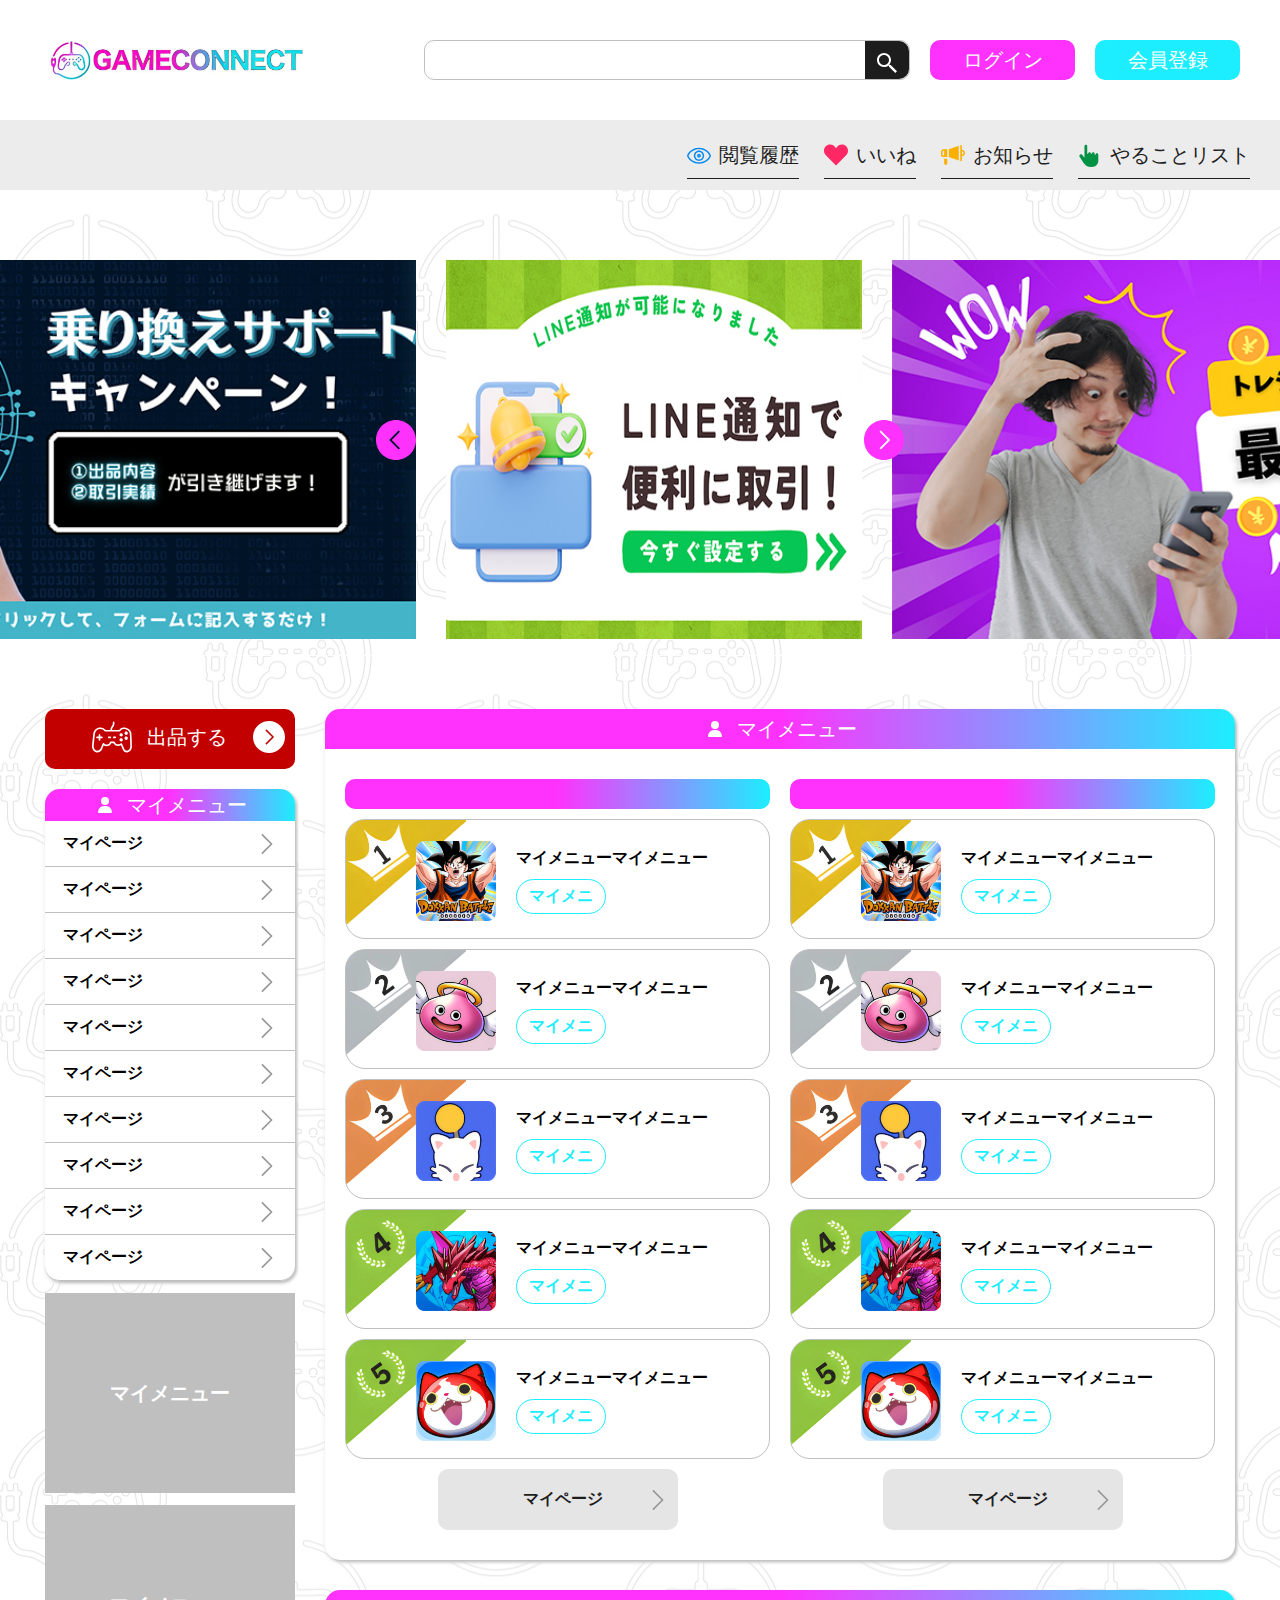
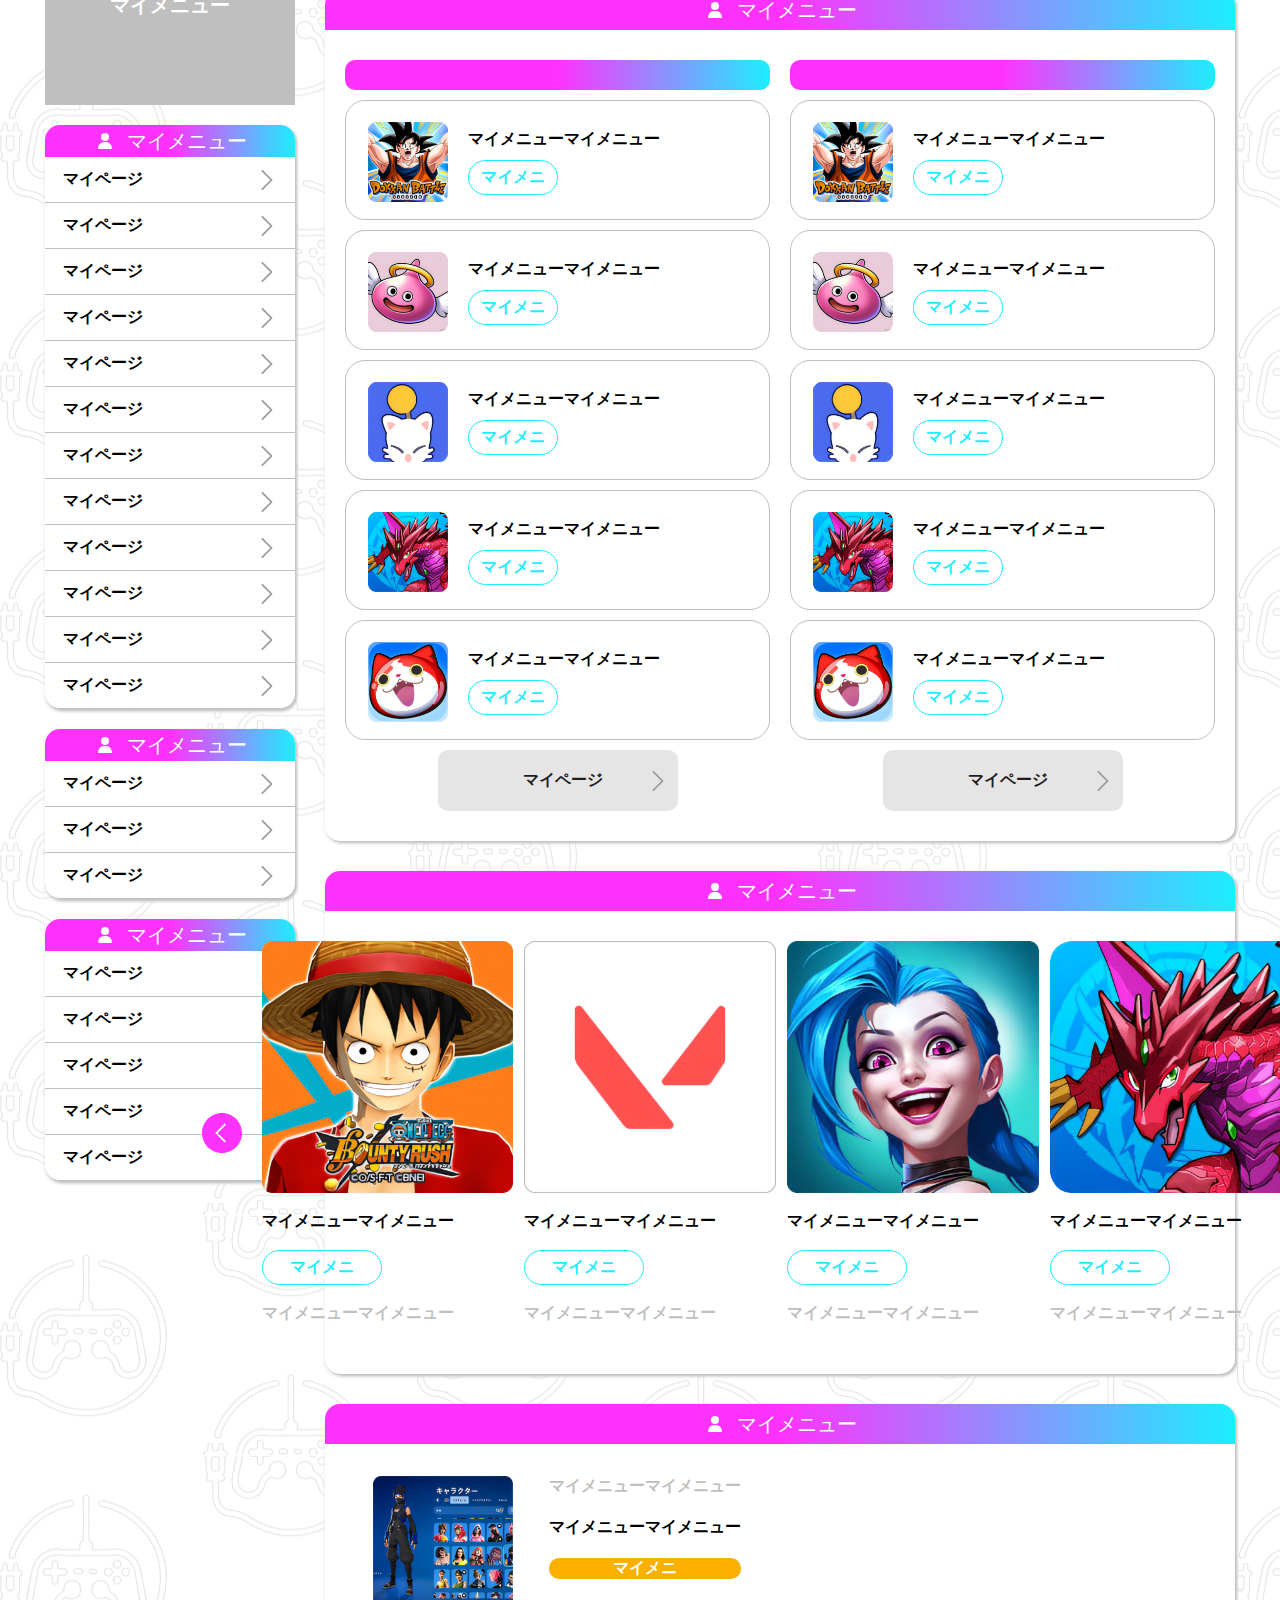
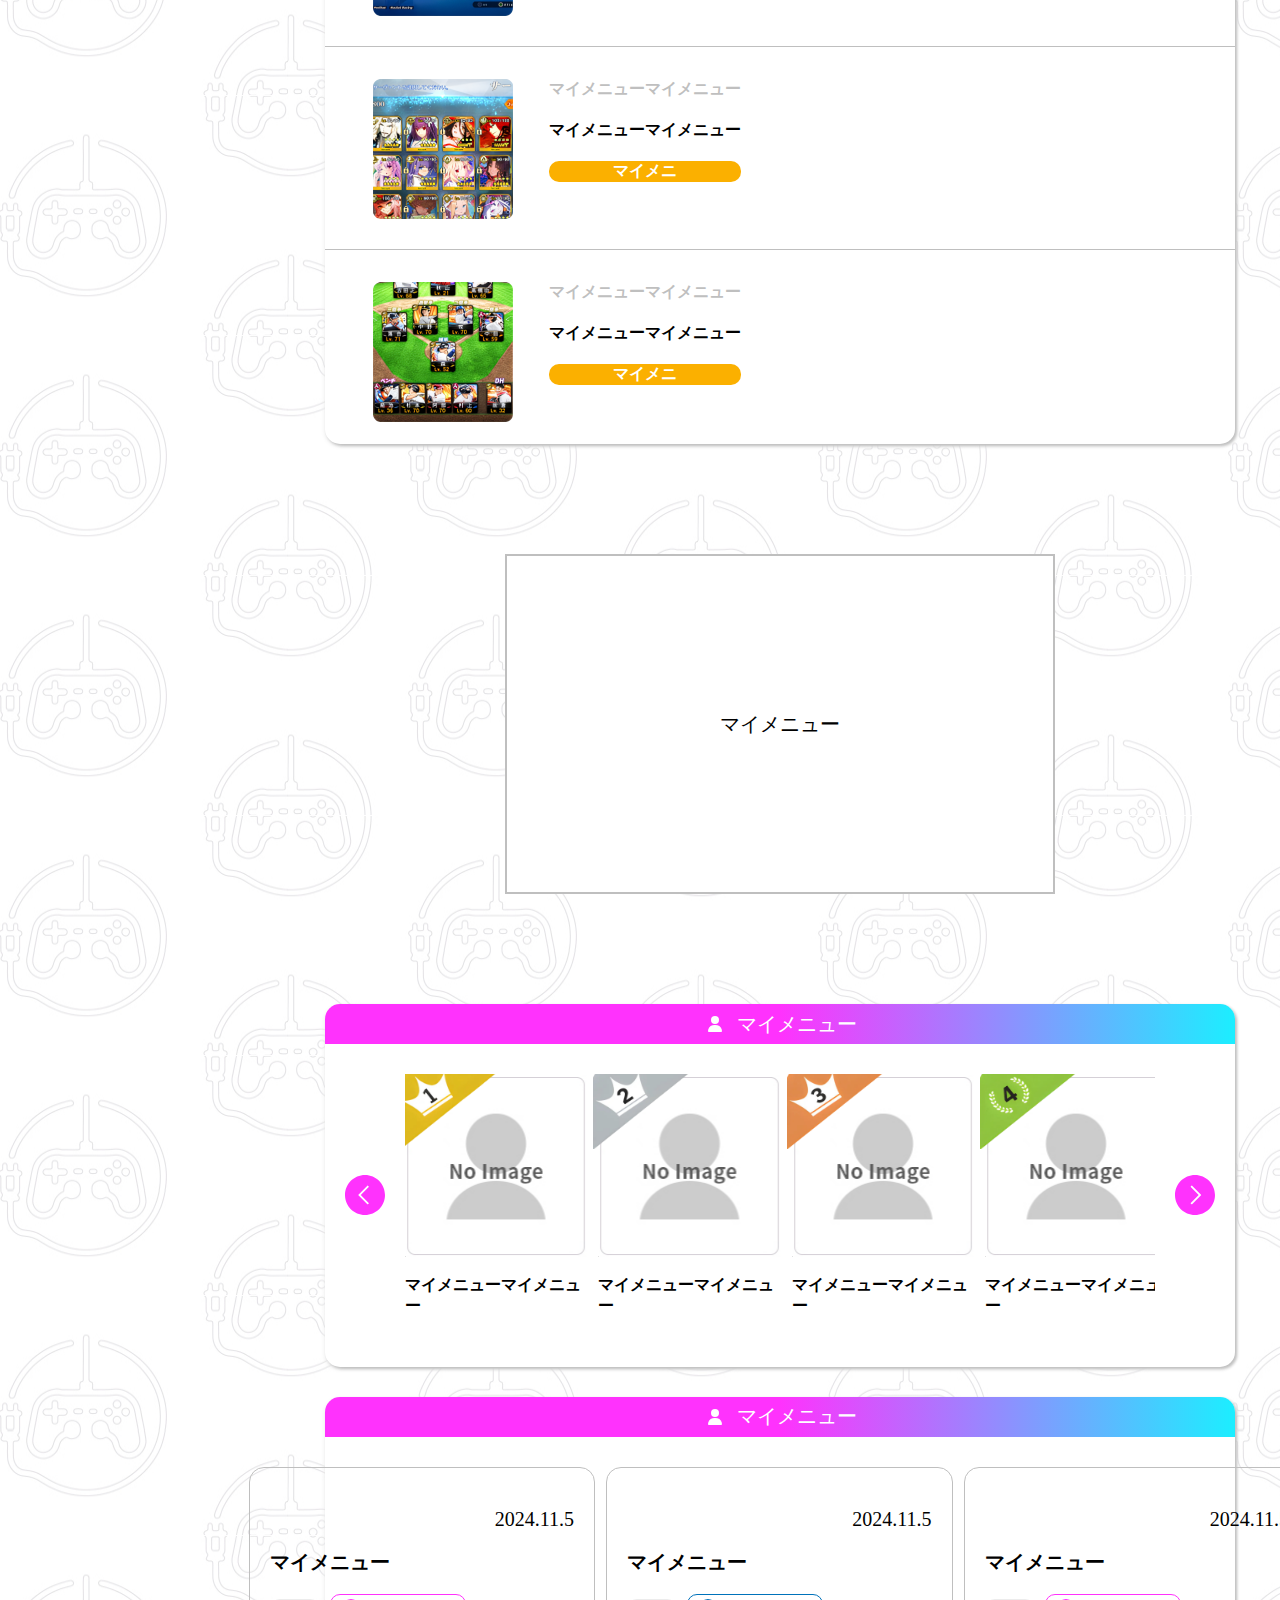
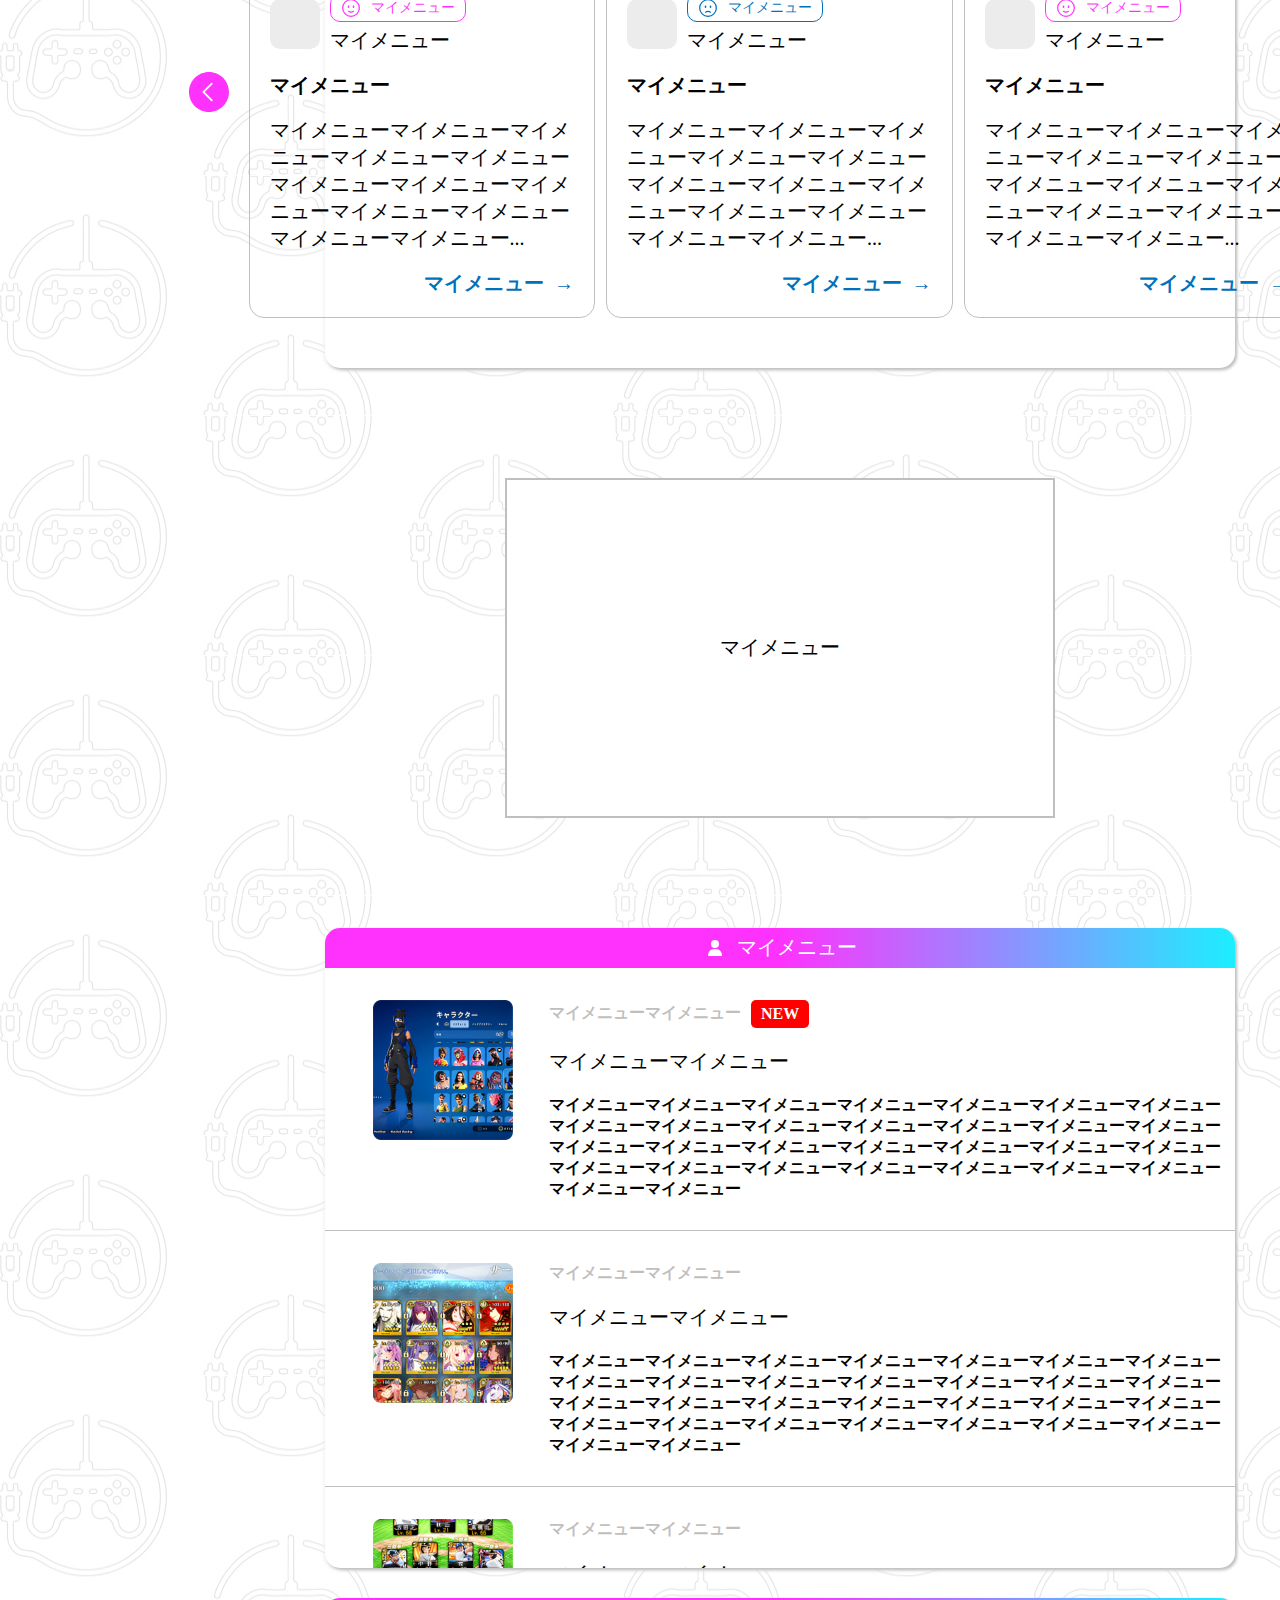
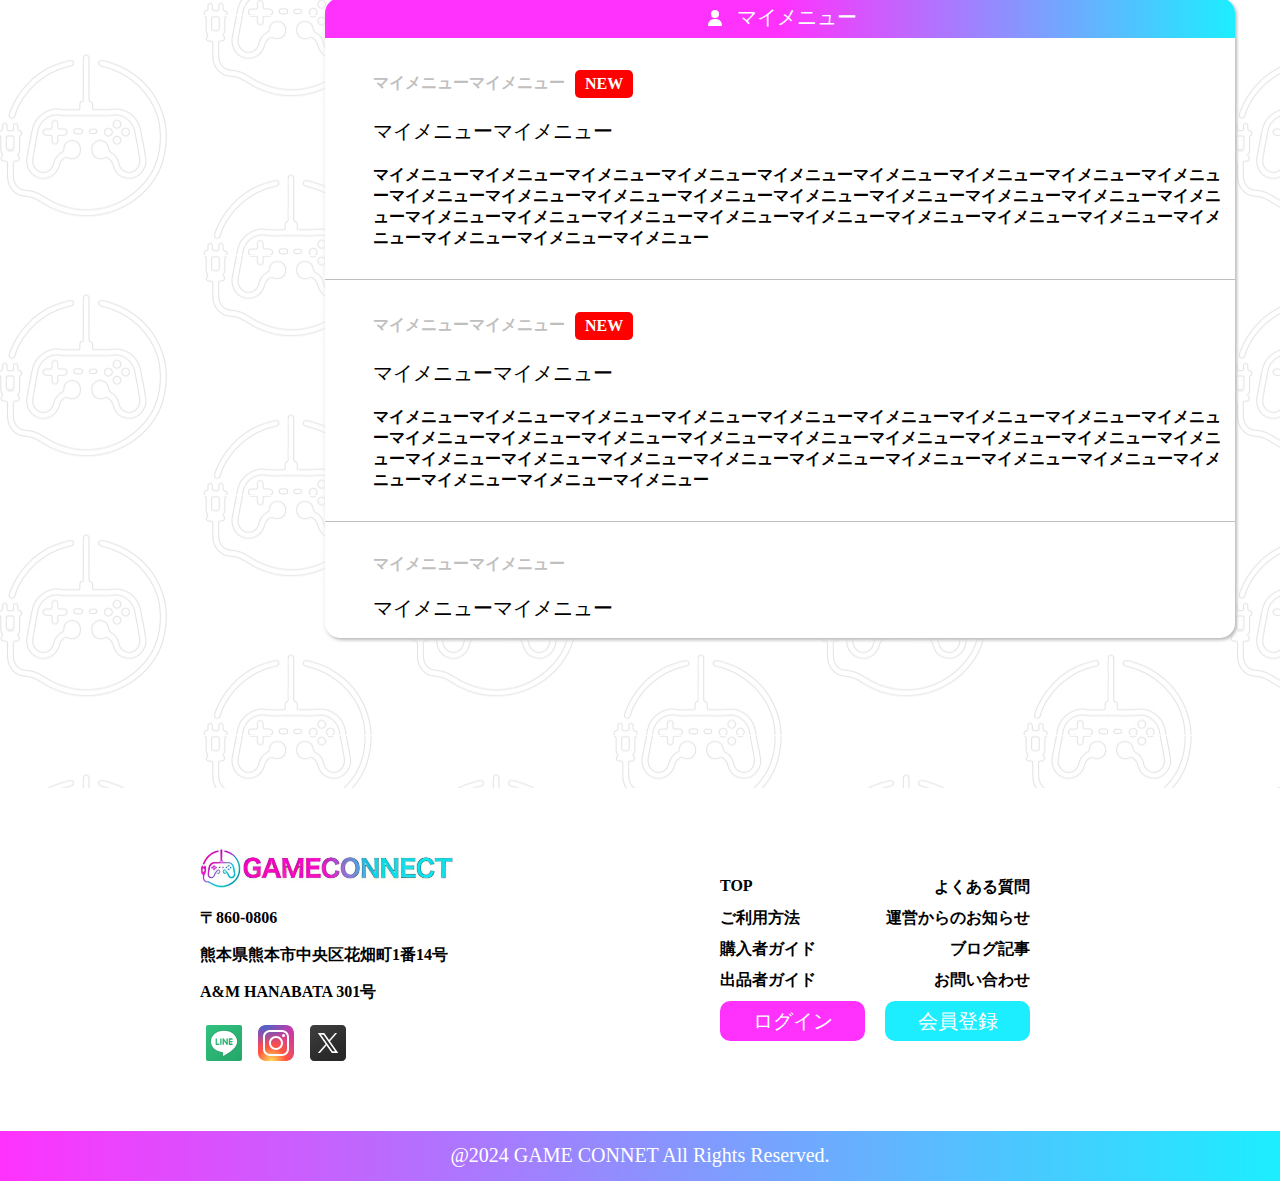
<file: index.html>
<!DOCTYPE html>
<html lang="en">
<head>
    <meta charset="UTF-8">
    <meta name="viewport" content="width=device-width, initial-scale=1.0">
    <title>Document</title>
    <link rel="stylesheet" href="./css/index.css">
</head>
<body>
    <header>
        <img src="./img/logo.jpg" alt="logo" height="40px" width="auto">
        <div class="right-nav">
            <div class="search-box border-gray">
                <input type="text" class="text-gray">
                <div class="search-btn bg-black text-white ">
                    <svg fill="white" version="1.1" id="Layer_1" xmlns="http://www.w3.org/2000/svg" xmlns:xlink="http://www.w3.org/1999/xlink" viewBox="0 0 24 24" xml:space="preserve" width="24" height="24">
                        <style type="text/css">
                            .st0{fill:none;}
                        </style>
                        <path d="M9,2C5.1,2,2,5.1,2,9s3.1,7,7,7c1.7,0,3.3-0.6,4.5-1.6l0.5,0.5v0.8l6.3,6.3l1.7-1.7L15.7,14h-0.9l-0.5-0.5c1-1.2,1.7-2.8,1.7-4.5C16,5.1,12.9,2,9,2z M9,4c2.8,0,5,2.2,5,5s-2.2,5-5,5s-5-2.2-5-5S6.2,4,9,4z"/>
                        <rect class="st0" width="24" height="24"/>
                    </svg>
                </div>
            </div>
            <div class="btn-group">
                <a href="./login.html" class="btn bg-pink font-20">ログイン</a>
                <div class="btn bg-lightblue font-20">会員登録</div>
            </div>
        </div>
    </header>
    <main>
        <nav>
            <div class="nav-item">
                <svg width="24px" height="24px" viewBox="0 0 17 17" version="1.1" xmlns="http://www.w3.org/2000/svg" xmlns:xlink="http://www.w3.org/1999/xlink">
                    <path d="M16.965 8.817c-1.284-3.267-4.687-5.463-8.465-5.463s-7.181 2.196-8.465 5.463c-0.046 0.117-0.046 0.248 0 0.365 1.285 3.268 4.687 5.464 8.465 5.464s7.18-2.195 8.465-5.463c0.047-0.118 0.047-0.248 0-0.366zM8.5 13.646c-3.298 0-6.269-1.859-7.459-4.646 1.189-2.787 4.16-4.646 7.459-4.646s6.27 1.859 7.459 4.646c-1.19 2.786-4.161 4.646-7.459 4.646zM8.5 5.357c-2.009 0-3.643 1.634-3.643 3.643s1.634 3.643 3.644 3.643c2.008 0 3.643-1.634 3.643-3.643s-1.635-3.643-3.644-3.643zM8.5 11.643c-1.458 0-2.644-1.186-2.644-2.643s1.187-2.643 2.644-2.643c1.457 0 2.643 1.186 2.643 2.643s-1.185 2.643-2.643 2.643zM8.5 7.643c-0.748 0-1.357 0.609-1.357 1.357s0.609 1.357 1.357 1.357 1.357-0.609 1.357-1.357-0.609-1.357-1.357-1.357zM8.5 9.357c-0.197 0-0.357-0.16-0.357-0.357s0.16-0.357 0.357-0.357 0.357 0.16 0.357 0.357-0.16 0.357-0.357 0.357z" fill="#0088ee" />
                </svg>
                <span class="font-20 text-black">閲覧履歴</span>
            </div>
            <div class="nav-item">
                <svg width="24px" height="24px" viewBox="0 0 16 16" fill="none" xmlns="http://www.w3.org/2000/svg">
                    <path d="M1.24264 8.24264L8 15L14.7574 8.24264C15.553 7.44699 16 6.36786 16 5.24264V5.05234C16 2.8143 14.1857 1 11.9477 1C10.7166 1 9.55233 1.55959 8.78331 2.52086L8 3.5L7.21669 2.52086C6.44767 1.55959 5.28338 1 4.05234 1C1.8143 1 0 2.8143 0 5.05234V5.24264C0 6.36786 0.44699 7.44699 1.24264 8.24264Z" fill="#ff2864"/>
                </svg>
                <span class="font-20 text-black">いいね</span>
            </div>
            <div class="nav-item">
                <svg fill="#fbb000" height="24px" width="24px" version="1.1" id="Layer_1" xmlns="http://www.w3.org/2000/svg" xmlns:xlink="http://www.w3.org/1999/xlink" viewBox="0 0 512 512" xml:space="preserve">
                    <g>
                        <g>
                            <path d="M66.783,333.919v100.174c0,18.442,14.949,33.391,33.391,33.391s33.391-14.95,33.391-33.391V333.919H66.783z"/>
                        </g>
                    </g>
                    <g>
                        <g>
                            <path d="M50.087,133.571C22.468,133.571,0,156.039,0,183.658v66.783c0,27.619,22.468,50.087,50.087,50.087h83.478V133.571H50.087z
                                M66.783,267.136H50.087c-9.206,0-16.696-7.49-16.696-16.696v-66.783c0-9.206,7.49-16.696,16.696-16.696h16.696V267.136z"/>
                        </g>
                    </g>
                    <g>
                        <g>
                            <polygon points="166.957,133.571 166.957,300.516 378.435,375.058 378.435,59.025 		"/>
                        </g>
                    </g>
                    <g>
                        <g>
                            <path d="M445.217,144.701V61.216c0-11.428-11.256-19.533-22.195-15.766l-11.196,3.408v336.364l11.196,3.408
                                c10.794,3.762,22.195-4.23,22.195-15.766v-94.598c36.826,0,66.783-29.956,66.783-66.783S482.044,144.701,445.217,144.701z
                                M445.217,244.814v-66.671c18.237-0.329,33.391,14.93,33.391,33.34S463.445,244.821,445.217,244.814z"/>
                        </g>
                    </g>
                </svg>
                <span class="font-20 text-black">お知らせ</span>
            </div>
            <div class="nav-item">
                <svg xmlns="http://www.w3.org/2000/svg"  viewBox="0 0 26 26" width="24px" height="24px">
                    <path d="M 8.5 2 C 7.671875 2 7 2.671875 7 3.5 L 7 16 L 4.976563 13.230469 C 4.375 12.304688 3.203125 11.992188 2.34375 12.523438 C 1.492188 13.066406 1.277344 14.246094 1.871094 15.171875 C 1.871094 15.171875 5.136719 20.113281 6.53125 22.230469 C 7.921875 24.34375 10.175781 26 14.390625 26 C 21.375 26 22 20.609375 22 19 L 22 12.5 C 22 11.671875 21.328125 11 20.5 11 C 19.671875 11 19 11.671875 19 12.5 C 19 12.777344 18.777344 13 18.5 13 C 18.222656 13 18 12.777344 18 12.5 L 18 11.5 C 18 10.671875 17.328125 10 16.5 10 C 15.671875 10 15 10.671875 15 11.5 C 15 11.773438 14.773438 12 14.5 12 C 14.226563 12 14 11.773438 14 11.5 C 14 10.671875 13.328125 10 12.5 10 C 11.671875 10 11 10.671875 11 11.5 C 11 11.773438 10.773438 12 10.5 12 C 10.226563 12 10 11.773438 10 11.5 L 10 3.5 C 10 2.671875 9.328125 2 8.5 2 Z" fill="#009244"/>
                </svg>
                <span class="font-20 text-black">やることリスト</span>
            </div>
        </nav>
        <div class="carousel mt-70 first-carousel">
            <div class="carousel-items">
                <div class="carousel-panel">
                    <div class="carousel-main-slide" data-item-cnt="3">
                        <img class="carousel-item" src="./img/carousel/1.png" alt="Image1">
                        <img class="carousel-item" src="./img/carousel/2.png" alt="Image2">
                        <img class="carousel-item" src="./img/carousel/3.png" alt="Image3">
                        <img class="carousel-item" src="./img/carousel/1.png" alt="Image1">
                        <img class="carousel-item" src="./img/carousel/2.png" alt="Image2">
                        <img class="carousel-item" src="./img/carousel/3.png" alt="Image3">
                    </div>
                </div>
                <div class="carousel-btns">
                    <svg class="carousel-prev" fill="#ff32fd" height="40px" width="40px" version="1.1" id="Layer_1" xmlns="http://www.w3.org/2000/svg" xmlns:xlink="http://www.w3.org/1999/xlink" viewBox="0 0 493.468 493.468" xml:space="preserve">
                        <g>
                            <g>
                                <path d="M246.736,0C110.688,0,0.008,110.692,0.008,246.732c0,136.056,110.68,246.736,246.728,246.736
                                    S493.46,382.788,493.46,246.732C493.46,110.692,382.784,0,246.736,0z M197.592,249.536l94.764,94.776
                                    c1.012,1.004,1.568,2.348,1.568,3.776c0,1.448-0.556,2.784-1.568,3.772l-8.96,8.98c-2.004,2.004-5.568,2.012-7.568,0
                                    l-110.14-110.136c-1.008-1.016-1.556-2.38-1.54-3.932c-0.016-1.476,0.532-2.828,1.536-3.852l110.312-110.304
                                    c1.004-1.004,2.34-1.56,3.776-1.56c1.424,0,2.788,0.556,3.78,1.56l8.968,8.98c2.1,2.06,2.1,5.468,0.004,7.548l-94.932,94.944
                                    C196.084,245.592,196.084,248.024,197.592,249.536z"/>
                            </g>
                        </g>
                    </svg>                
                    <svg class="carousel-next" fill="#ff32fd" height="40px" width="40px" version="1.1" id="Layer_1" xmlns="http://www.w3.org/2000/svg" xmlns:xlink="http://www.w3.org/1999/xlink" viewBox="0 0 493.456 493.456" xml:space="preserve">
                        <g>
                            <g>
                                <path d="M246.73,0C110.682,0,0.002,110.68,0.002,246.736c0,136.036,110.68,246.72,246.728,246.72s246.724-110.684,246.724-246.72
                                    C493.454,110.68,382.778,0,246.73,0z M321.138,250.492L210.822,360.804c-2.004,2.008-5.548,2.008-7.556,0l-8.98-8.968
                                    c-2.076-2.084-2.072-5.48,0.004-7.564l94.952-94.94c0.712-0.72,1.116-1.7,1.116-2.732c0-1.016-0.408-2.004-1.116-2.72
                                    l-94.78-94.776c-1-1-1.56-2.344-1.56-3.792c0-1.42,0.556-2.772,1.556-3.764l8.968-8.976c1.004-1,2.352-1.556,3.78-1.556
                                    c1.436-0.008,2.772,0.556,3.776,1.556l110.156,110.152c1.02,1.016,1.572,2.372,1.552,3.936
                                    C322.71,248.116,322.158,249.476,321.138,250.492z"/>
                            </g>
                        </g>
                    </svg>
    
                </div>
            </div>
            <div class="carousel-dots">
                <div class="carousel-dot active"></div>
                <div class="carousel-dot"></div>
                <div class="carousel-dot"></div>
                <div class="carousel-dot"></div>
            </div>
        </div>
        <div class="container">
            <aside>
                <div class="btn bg-darkred">
                    <div>
                        <img src="./img/gamepad.svg" alt="">
                        <span class="font-20">出品する</span>
                    </div>
                    <svg fill="white" height="32px" width="32px" version="1.1" id="Layer_1" xmlns="http://www.w3.org/2000/svg" xmlns:xlink="http://www.w3.org/1999/xlink" viewBox="0 0 493.456 493.456" xml:space="preserve">
                        <g>
                            <g>
                                <path d="M246.73,0C110.682,0,0.002,110.68,0.002,246.736c0,136.036,110.68,246.72,246.728,246.72s246.724-110.684,246.724-246.72
                                    C493.454,110.68,382.778,0,246.73,0z M321.138,250.492L210.822,360.804c-2.004,2.008-5.548,2.008-7.556,0l-8.98-8.968
                                    c-2.076-2.084-2.072-5.48,0.004-7.564l94.952-94.94c0.712-0.72,1.116-1.7,1.116-2.732c0-1.016-0.408-2.004-1.116-2.72
                                    l-94.78-94.776c-1-1-1.56-2.344-1.56-3.792c0-1.42,0.556-2.772,1.556-3.764l8.968-8.976c1.004-1,2.352-1.556,3.78-1.556
                                    c1.436-0.008,2.772,0.556,3.776,1.556l110.156,110.152c1.02,1.016,1.572,2.372,1.552,3.936
                                    C322.71,248.116,322.158,249.476,321.138,250.492z"/>
                            </g>
                        </g>
                    </svg>
                </div>
                <div class="menu-box">
                    <div class="box-header">
                        <svg width="24px" height="24px" viewBox="0 0 24 24" fill="none" xmlns="http://www.w3.org/2000/svg">
                            <circle cx="12" cy="8" r="4" fill="white"/>
                            <path d="M5.33788 17.3206C5.99897 14.5269 8.77173 13 11.6426 13H12.3574C15.2283 13 18.001 14.5269 18.6621 17.3206C18.79 17.8611 18.8917 18.4268 18.9489 19.0016C19.0036 19.5512 18.5523 20 18 20H6C5.44772 20 4.99642 19.5512 5.0511 19.0016C5.1083 18.4268 5.20997 17.8611 5.33788 17.3206Z" fill="white"/>
                        </svg>
                        <span class="font-20 text-white">マイメニュー</span>
                    </div>
                    <div class="menu-list">
                        <div class="menu-item">
                            <span>マイページ</span>
                            <img src="./img/right-arrow.svg" alt="right-arrow">
                        </div>
                        <div class="menu-item">
                            <span>マイページ</span>
                            <img src="./img/right-arrow.svg" alt="right-arrow">
                        </div>
                        <div class="menu-item">
                            <span>マイページ</span>
                            <img src="./img/right-arrow.svg" alt="right-arrow">
                        </div>
                        <div class="menu-item">
                            <span>マイページ</span>
                            <img src="./img/right-arrow.svg" alt="right-arrow">
                        </div>
                        <div class="menu-item">
                            <span>マイページ</span>
                            <img src="./img/right-arrow.svg" alt="right-arrow">
                        </div>
                        <div class="menu-item">
                            <span>マイページ</span>
                            <img src="./img/right-arrow.svg" alt="right-arrow">
                        </div>
                        <div class="menu-item">
                            <span>マイページ</span>
                            <img src="./img/right-arrow.svg" alt="right-arrow">
                        </div>
                        <div class="menu-item">
                            <span>マイページ</span>
                            <img src="./img/right-arrow.svg" alt="right-arrow">
                        </div>
                        <div class="menu-item">
                            <span>マイページ</span>
                            <img src="./img/right-arrow.svg" alt="right-arrow">
                        </div>
                        <div class="menu-item">
                            <span>マイページ</span>
                            <img src="./img/right-arrow.svg" alt="right-arrow">
                        </div>
                    </div>                    
                </div>
                <div class="panel bg-gray font-20 text-white">マイメニュー</div>
                <div class="panel bg-gray font-20 text-white">マイメニュー</div>
                <div class="menu-box">
                    <div class="box-header">
                        <svg width="24px" height="24px" viewBox="0 0 24 24" fill="none" xmlns="http://www.w3.org/2000/svg">
                            <circle cx="12" cy="8" r="4" fill="white"/>
                            <path d="M5.33788 17.3206C5.99897 14.5269 8.77173 13 11.6426 13H12.3574C15.2283 13 18.001 14.5269 18.6621 17.3206C18.79 17.8611 18.8917 18.4268 18.9489 19.0016C19.0036 19.5512 18.5523 20 18 20H6C5.44772 20 4.99642 19.5512 5.0511 19.0016C5.1083 18.4268 5.20997 17.8611 5.33788 17.3206Z" fill="white"/>
                        </svg>
                        <span class="font-20 text-white">マイメニュー</span>
                    </div>
                    <div class="menu-list">
                        <div class="menu-item">
                            <span>マイページ</span>
                            <img src="./img/right-arrow.svg" alt="right-arrow">
                        </div>
                        <div class="menu-item">
                            <span>マイページ</span>
                            <img src="./img/right-arrow.svg" alt="right-arrow">
                        </div>
                        <div class="menu-item">
                            <span>マイページ</span>
                            <img src="./img/right-arrow.svg" alt="right-arrow">
                        </div>
                        <div class="menu-item">
                            <span>マイページ</span>
                            <img src="./img/right-arrow.svg" alt="right-arrow">
                        </div>
                        <div class="menu-item">
                            <span>マイページ</span>
                            <img src="./img/right-arrow.svg" alt="right-arrow">
                        </div>
                        <div class="menu-item">
                            <span>マイページ</span>
                            <img src="./img/right-arrow.svg" alt="right-arrow">
                        </div>
                        <div class="menu-item">
                            <span>マイページ</span>
                            <img src="./img/right-arrow.svg" alt="right-arrow">
                        </div>
                        <div class="menu-item">
                            <span>マイページ</span>
                            <img src="./img/right-arrow.svg" alt="right-arrow">
                        </div>
                        <div class="menu-item">
                            <span>マイページ</span>
                            <img src="./img/right-arrow.svg" alt="right-arrow">
                        </div>
                        <div class="menu-item">
                            <span>マイページ</span>
                            <img src="./img/right-arrow.svg" alt="right-arrow">
                        </div>
                        <div class="menu-item">
                            <span>マイページ</span>
                            <img src="./img/right-arrow.svg" alt="right-arrow">
                        </div>
                        <div class="menu-item">
                            <span>マイページ</span>
                            <img src="./img/right-arrow.svg" alt="right-arrow">
                        </div>
                    </div> 
                </div>
                <div class="menu-box">
                    <div class="box-header">
                        <svg width="24px" height="24px" viewBox="0 0 24 24" fill="none" xmlns="http://www.w3.org/2000/svg">
                            <circle cx="12" cy="8" r="4" fill="white"/>
                            <path d="M5.33788 17.3206C5.99897 14.5269 8.77173 13 11.6426 13H12.3574C15.2283 13 18.001 14.5269 18.6621 17.3206C18.79 17.8611 18.8917 18.4268 18.9489 19.0016C19.0036 19.5512 18.5523 20 18 20H6C5.44772 20 4.99642 19.5512 5.0511 19.0016C5.1083 18.4268 5.20997 17.8611 5.33788 17.3206Z" fill="white"/>
                        </svg>
                        <span class="font-20 text-white">マイメニュー</span>
                    </div>
                    <div class="menu-list">
                        <div class="menu-item">
                            <span>マイページ</span>
                            <img src="./img/right-arrow.svg" alt="right-arrow">
                        </div>
                        <div class="menu-item">
                            <span>マイページ</span>
                            <img src="./img/right-arrow.svg" alt="right-arrow">
                        </div>
                        <div class="menu-item">
                            <span>マイページ</span>
                            <img src="./img/right-arrow.svg" alt="right-arrow">
                        </div>
                    </div> 
                </div>
                <div class="menu-box">
                    <div class="box-header">
                        <svg width="24px" height="24px" viewBox="0 0 24 24" fill="none" xmlns="http://www.w3.org/2000/svg">
                            <circle cx="12" cy="8" r="4" fill="white"/>
                            <path d="M5.33788 17.3206C5.99897 14.5269 8.77173 13 11.6426 13H12.3574C15.2283 13 18.001 14.5269 18.6621 17.3206C18.79 17.8611 18.8917 18.4268 18.9489 19.0016C19.0036 19.5512 18.5523 20 18 20H6C5.44772 20 4.99642 19.5512 5.0511 19.0016C5.1083 18.4268 5.20997 17.8611 5.33788 17.3206Z" fill="white"/>
                        </svg>
                        <span class="font-20 text-white">マイメニュー</span>
                    </div>
                    <div class="menu-list">
                        <div class="menu-item">
                            <span>マイページ</span>
                            <img src="./img/right-arrow.svg" alt="right-arrow">
                        </div>
                        <div class="menu-item">
                            <span>マイページ</span>
                            <img src="./img/right-arrow.svg" alt="right-arrow">
                        </div>
                        <div class="menu-item">
                            <span>マイページ</span>
                            <img src="./img/right-arrow.svg" alt="right-arrow">
                        </div>
                        <div class="menu-item">
                            <span>マイページ</span>
                            <img src="./img/right-arrow.svg" alt="right-arrow">
                        </div>
                        <div class="menu-item">
                            <span>マイページ</span>
                            <img src="./img/right-arrow.svg" alt="right-arrow">
                        </div>
                    </div> 
                </div>
            </aside>
            <section>
                <div class="article-box">
                    <div class="article-header">
                        <svg width="24px" height="24px" viewBox="0 0 24 24" fill="none" xmlns="http://www.w3.org/2000/svg">
                            <circle cx="12" cy="8" r="4" fill="white"/>
                            <path d="M5.33788 17.3206C5.99897 14.5269 8.77173 13 11.6426 13H12.3574C15.2283 13 18.001 14.5269 18.6621 17.3206C18.79 17.8611 18.8917 18.4268 18.9489 19.0016C19.0036 19.5512 18.5523 20 18 20H6C5.44772 20 4.99642 19.5512 5.0511 19.0016C5.1083 18.4268 5.20997 17.8611 5.33788 17.3206Z" fill="white"/>
                        </svg>
                        <span class="font-20 text-white">マイメニュー</span>
                    </div>
                    <div class="article-content">
                        <div class="article-section">
                            <div class="btn device-btn"></div>
                            <div class="article-item winner first">
                                <img src="./img/a-1.png" alt="Image1">
                                <div class="article">
                                    <div class="article-title">マイメニューマイメニュー</div>
                                    <div class="btn detail-btn">マイメニ</div>
                                </div>
                            </div>
                            <div class="article-item winner second">
                                <img src="./img/a-2.png" alt="Image1">
                                <div class="article">
                                    <div class="article-title">マイメニューマイメニュー</div>
                                    <div class="btn detail-btn">マイメニ</div>
                                </div>
                            </div>
                            <div class="article-item winner third">
                                <img src="./img/a-3.png" alt="Image1">
                                <div class="article">
                                    <div class="article-title">マイメニューマイメニュー</div>
                                    <div class="btn detail-btn">マイメニ</div>
                                </div>
                            </div>
                            <div class="article-item winner forth">
                                <img src="./img/a-4.png" alt="Image1">
                                <div class="article">
                                    <div class="article-title">マイメニューマイメニュー</div>
                                    <div class="btn detail-btn">マイメニ</div>
                                </div>
                            </div>
                            <div class="article-item winner fifth">
                                <img src="./img/a-5.png" alt="Image1">
                                <div class="article">
                                    <div class="article-title">マイメニューマイメニュー</div>
                                    <div class="btn detail-btn">マイメニ</div>
                                </div>
                            </div>
                            <div class="article-more btn">
                                <span>マイページ</span>
                                <img src="./img/right-arrow.svg" alt="right-arrow">
                            </div>
                        </div>
                        <div class="article-section">
                            <div class="btn device-btn"></div>
                            <div class="article-item winner first">
                                <img src="./img/a-1.png" alt="Image1">
                                <div class="article">
                                    <div class="article-title">マイメニューマイメニュー</div>
                                    <div class="btn detail-btn">マイメニ</div>
                                </div>
                            </div>
                            <div class="article-item winner second">
                                <img src="./img/a-2.png" alt="Image1">
                                <div class="article">
                                    <div class="article-title">マイメニューマイメニュー</div>
                                    <div class="btn detail-btn">マイメニ</div>
                                </div>
                            </div>
                            <div class="article-item winner third">
                                <img src="./img/a-3.png" alt="Image1">
                                <div class="article">
                                    <div class="article-title">マイメニューマイメニュー</div>
                                    <div class="btn detail-btn">マイメニ</div>
                                </div>
                            </div>
                            <div class="article-item winner forth">
                                <img src="./img/a-4.png" alt="Image1">
                                <div class="article">
                                    <div class="article-title">マイメニューマイメニュー</div>
                                    <div class="btn detail-btn">マイメニ</div>
                                </div>
                            </div>
                            <div class="article-item winner fifth">
                                <img src="./img/a-5.png" alt="Image1">
                                <div class="article">
                                    <div class="article-title">マイメニューマイメニュー</div>
                                    <div class="btn detail-btn">マイメニ</div>
                                </div>
                            </div>
                            <div class="article-more btn">
                                <span>マイページ</span>
                                <img src="./img/right-arrow.svg" alt="right-arrow">
                            </div>
                        </div>                   
                    </div>
                </div>
                
                <div class="article-box">
                    <div class="article-header">
                        <svg width="24px" height="24px" viewBox="0 0 24 24" fill="none" xmlns="http://www.w3.org/2000/svg">
                            <circle cx="12" cy="8" r="4" fill="white"/>
                            <path d="M5.33788 17.3206C5.99897 14.5269 8.77173 13 11.6426 13H12.3574C15.2283 13 18.001 14.5269 18.6621 17.3206C18.79 17.8611 18.8917 18.4268 18.9489 19.0016C19.0036 19.5512 18.5523 20 18 20H6C5.44772 20 4.99642 19.5512 5.0511 19.0016C5.1083 18.4268 5.20997 17.8611 5.33788 17.3206Z" fill="white"/>
                        </svg>
                        <span class="font-20 text-white">マイメニュー</span>
                    </div>
                    <div class="article-content">
                        <div class="article-section">
                            <div class="btn device-btn"></div>
                            <div class="article-item">
                                <img src="./img/a-1.png" alt="Image1">
                                <div class="article">
                                    <div class="article-title">マイメニューマイメニュー</div>
                                    <div class="btn detail-btn">マイメニ</div>
                                </div>
                            </div>
                            <div class="article-item">
                                <img src="./img/a-2.png" alt="Image1">
                                <div class="article">
                                    <div class="article-title">マイメニューマイメニュー</div>
                                    <div class="btn detail-btn">マイメニ</div>
                                </div>
                            </div>
                            <div class="article-item">
                                <img src="./img/a-3.png" alt="Image1">
                                <div class="article">
                                    <div class="article-title">マイメニューマイメニュー</div>
                                    <div class="btn detail-btn">マイメニ</div>
                                </div>
                            </div>
                            <div class="article-item">
                                <img src="./img/a-4.png" alt="Image1">
                                <div class="article">
                                    <div class="article-title">マイメニューマイメニュー</div>
                                    <div class="btn detail-btn">マイメニ</div>
                                </div>
                            </div>
                            <div class="article-item">
                                <img src="./img/a-5.png" alt="Image1">
                                <div class="article">
                                    <div class="article-title">マイメニューマイメニュー</div>
                                    <div class="btn detail-btn">マイメニ</div>
                                </div>
                            </div>
                            <div class="article-more btn">
                                <span>マイページ</span>
                                <img src="./img/right-arrow.svg" alt="right-arrow">
                            </div>
                        </div>
                        <div class="article-section">
                            <div class="btn device-btn"></div>
                            <div class="article-item">
                                <img src="./img/a-1.png" alt="Image1">
                                <div class="article">
                                    <div class="article-title">マイメニューマイメニュー</div>
                                    <div class="btn detail-btn">マイメニ</div>
                                </div>
                            </div>
                            <div class="article-item">
                                <img src="./img/a-2.png" alt="Image1">
                                <div class="article">
                                    <div class="article-title">マイメニューマイメニュー</div>
                                    <div class="btn detail-btn">マイメニ</div>
                                </div>
                            </div>
                            <div class="article-item">
                                <img src="./img/a-3.png" alt="Image1">
                                <div class="article">
                                    <div class="article-title">マイメニューマイメニュー</div>
                                    <div class="btn detail-btn">マイメニ</div>
                                </div>
                            </div>
                            <div class="article-item">
                                <img src="./img/a-4.png" alt="Image1">
                                <div class="article">
                                    <div class="article-title">マイメニューマイメニュー</div>
                                    <div class="btn detail-btn">マイメニ</div>
                                </div>
                            </div>
                            <div class="article-item">
                                <img src="./img/a-5.png" alt="Image1">
                                <div class="article">
                                    <div class="article-title">マイメニューマイメニュー</div>
                                    <div class="btn detail-btn">マイメニ</div>
                                </div>
                            </div>
                            <div class="article-more btn">
                                <span>マイページ</span>
                                <img src="./img/right-arrow.svg" alt="right-arrow">
                            </div>
                        </div>                 
                    </div>
                </div>

                <div class="article-box">
                    <div class="article-header">
                        <svg width="24px" height="24px" viewBox="0 0 24 24" fill="none" xmlns="http://www.w3.org/2000/svg">
                            <circle cx="12" cy="8" r="4" fill="white"/>
                            <path d="M5.33788 17.3206C5.99897 14.5269 8.77173 13 11.6426 13H12.3574C15.2283 13 18.001 14.5269 18.6621 17.3206C18.79 17.8611 18.8917 18.4268 18.9489 19.0016C19.0036 19.5512 18.5523 20 18 20H6C5.44772 20 4.99642 19.5512 5.0511 19.0016C5.1083 18.4268 5.20997 17.8611 5.33788 17.3206Z" fill="white"/>
                        </svg>
                        <span class="font-20 text-white">マイメニュー</span>
                    </div>
                    <div class="article-content">
                        <div class="carousel second-carousel">
                            <div class="carousel-items">
                                <svg class="carousel-prev" fill="#ff32fd" height="40px" width="40px" version="1.1" id="Layer_1" xmlns="http://www.w3.org/2000/svg" xmlns:xlink="http://www.w3.org/1999/xlink" viewBox="0 0 493.468 493.468" xml:space="preserve">
                                    <g>
                                        <g>
                                            <path d="M246.736,0C110.688,0,0.008,110.692,0.008,246.732c0,136.056,110.68,246.736,246.728,246.736
                                                S493.46,382.788,493.46,246.732C493.46,110.692,382.784,0,246.736,0z M197.592,249.536l94.764,94.776
                                                c1.012,1.004,1.568,2.348,1.568,3.776c0,1.448-0.556,2.784-1.568,3.772l-8.96,8.98c-2.004,2.004-5.568,2.012-7.568,0
                                                l-110.14-110.136c-1.008-1.016-1.556-2.38-1.54-3.932c-0.016-1.476,0.532-2.828,1.536-3.852l110.312-110.304
                                                c1.004-1.004,2.34-1.56,3.776-1.56c1.424,0,2.788,0.556,3.78,1.56l8.968,8.98c2.1,2.06,2.1,5.468,0.004,7.548l-94.932,94.944
                                                C196.084,245.592,196.084,248.024,197.592,249.536z"/>
                                        </g>
                                    </g>
                                </svg>
                                <div class="carousel-panel">
                                    <div class="carousel-slide " data-item-cnt="4">
                                        <div class="carousel-item">
                                            <img src="./img/b-1.png" alt="Image">
                                            <div class="article-title">マイメニューマイメニュー</div>
                                            <div class="btn detail-btn">マイメニ</div>
                                            <div class="article-title text-gray">マイメニューマイメニュー</div>
                                        </div>
                                        <div class="carousel-item">
                                            <img src="./img/b-2.png" alt="Image">
                                            <div class="article-title">マイメニューマイメニュー</div>
                                            <div class="btn detail-btn">マイメニ</div>
                                            <div class="article-title text-gray">マイメニューマイメニュー</div>
                                        </div>
                                        <div class="carousel-item">
                                            <img src="./img/b-3.png" alt="Image">
                                            <div class="article-title">マイメニューマイメニュー</div>
                                            <div class="btn detail-btn">マイメニ</div>
                                            <div class="article-title text-gray">マイメニューマイメニュー</div>
                                        </div>
                                        <div class="carousel-item">
                                            <img src="./img/b-4.png" alt="Image">
                                            <div class="article-title">マイメニューマイメニュー</div>
                                            <div class="btn detail-btn">マイメニ</div>
                                            <div class="article-title text-gray">マイメニューマイメニュー</div>
                                        </div>
                                        <div class="carousel-item">
                                            <img src="./img/b-1.png" alt="Image">
                                            <div class="article-title">マイメニューマイメニュー</div>
                                            <div class="btn detail-btn">マイメニ</div>
                                            <div class="article-title text-gray">マイメニューマイメニュー</div>
                                        </div>
                                        <div class="carousel-item">
                                            <img src="./img/b-2.png" alt="Image">
                                            <div class="article-title">マイメニューマイメニュー</div>
                                            <div class="btn detail-btn">マイメニ</div>
                                            <div class="article-title text-gray">マイメニューマイメニュー</div>
                                        </div>
                                        <div class="carousel-item">
                                            <img src="./img/b-3.png" alt="Image">
                                            <div class="article-title">マイメニューマイメニュー</div>
                                            <div class="btn detail-btn">マイメニ</div>
                                            <div class="article-title text-gray">マイメニューマイメニュー</div>
                                        </div>
                                        <div class="carousel-item">
                                            <img src="./img/b-4.png" alt="Image">
                                            <div class="article-title">マイメニューマイメニュー</div>
                                            <div class="btn detail-btn">マイメニ</div>
                                            <div class="article-title text-gray">マイメニューマイメニュー</div>
                                        </div>
                                    </div>
                                </div>
                                <svg class="carousel-next" fill="#ff32fd" height="40px" width="40px" version="1.1" id="Layer_1" xmlns="http://www.w3.org/2000/svg" xmlns:xlink="http://www.w3.org/1999/xlink" viewBox="0 0 493.456 493.456" xml:space="preserve">
                                    <g>
                                        <g>
                                            <path d="M246.73,0C110.682,0,0.002,110.68,0.002,246.736c0,136.036,110.68,246.72,246.728,246.72s246.724-110.684,246.724-246.72
                                                C493.454,110.68,382.778,0,246.73,0z M321.138,250.492L210.822,360.804c-2.004,2.008-5.548,2.008-7.556,0l-8.98-8.968
                                                c-2.076-2.084-2.072-5.48,0.004-7.564l94.952-94.94c0.712-0.72,1.116-1.7,1.116-2.732c0-1.016-0.408-2.004-1.116-2.72
                                                l-94.78-94.776c-1-1-1.56-2.344-1.56-3.792c0-1.42,0.556-2.772,1.556-3.764l8.968-8.976c1.004-1,2.352-1.556,3.78-1.556
                                                c1.436-0.008,2.772,0.556,3.776,1.556l110.156,110.152c1.02,1.016,1.572,2.372,1.552,3.936
                                                C322.71,248.116,322.158,249.476,321.138,250.492z"/>
                                        </g>
                                    </g>
                                </svg>
                            </div>
                            <div class="carousel-dots">
                                <div class="carousel-dot active"></div>
                                <div class="carousel-dot"></div>
                                <div class="carousel-dot"></div>
                                <div class="carousel-dot"></div>
                            </div>
                        </div>
                    </div>
                </div>
                <div class="article-box">
                    <div class="article-header">
                        <svg width="24px" height="24px" viewBox="0 0 24 24" fill="none" xmlns="http://www.w3.org/2000/svg">
                            <circle cx="12" cy="8" r="4" fill="white"/>
                            <path d="M5.33788 17.3206C5.99897 14.5269 8.77173 13 11.6426 13H12.3574C15.2283 13 18.001 14.5269 18.6621 17.3206C18.79 17.8611 18.8917 18.4268 18.9489 19.0016C19.0036 19.5512 18.5523 20 18 20H6C5.44772 20 4.99642 19.5512 5.0511 19.0016C5.1083 18.4268 5.20997 17.8611 5.33788 17.3206Z" fill="white"/>
                        </svg>
                        <span class="font-20 text-white">マイメニュー</span>
                    </div>
                    <div class="article-big-content">
                        <div class="article-item">
                            <img src="./img/c-1.png" alt="Image1">
                            <div class="article">
                                <div class="article-title text-gray">マイメニューマイメニュー</div>
                                <div class="article-title">マイメニューマイメニュー</div>
                                <div class="btn detail-btn bg-brown">マイメニ</div>
                            </div>
                        </div>
                        <div class="article-item">
                            <img src="./img/c-2.png" alt="Image1">
                            <div class="article">
                                <div class="article-title text-gray">マイメニューマイメニュー</div>
                                <div class="article-title">マイメニューマイメニュー</div>
                                <div class="btn detail-btn bg-brown">マイメニ</div>
                            </div>
                        </div>
                        <div class="article-item">
                            <img src="./img/c-3.png" alt="Image1">
                            <div class="article">
                                <div class="article-title text-gray">マイメニューマイメニュー</div>
                                <div class="article-title">マイメニューマイメニュー</div>
                                <div class="btn detail-btn bg-brown">マイメニ</div>
                            </div>
                        </div>
                        <div class="article-item">
                            <img src="./img/c-1.png" alt="Image1">
                            <div class="article">
                                <div class="article-title text-gray">マイメニューマイメニュー</div>
                                <div class="article-title">マイメニューマイメニュー</div>
                                <div class="btn detail-btn bg-brown">マイメニ</div>
                            </div>
                        </div>
                    </div>  
                </div>  
                <div class="panel font-20">
                    マイメニュー
                </div> 
                <div class="article-box">
                    <div class="article-header">
                        <svg width="24px" height="24px" viewBox="0 0 24 24" fill="none" xmlns="http://www.w3.org/2000/svg">
                            <circle cx="12" cy="8" r="4" fill="white"/>
                            <path d="M5.33788 17.3206C5.99897 14.5269 8.77173 13 11.6426 13H12.3574C15.2283 13 18.001 14.5269 18.6621 17.3206C18.79 17.8611 18.8917 18.4268 18.9489 19.0016C19.0036 19.5512 18.5523 20 18 20H6C5.44772 20 4.99642 19.5512 5.0511 19.0016C5.1083 18.4268 5.20997 17.8611 5.33788 17.3206Z" fill="white"/>
                        </svg>
                        <span class="font-20 text-white">マイメニュー</span>
                    </div>
                    <div class="article-content">
                        <div class="carousel third-carousel">
                            <div class="carousel-items">
                                <svg class="carousel-prev" fill="#ff32fd" height="40px" width="40px" version="1.1" id="Layer_1" xmlns="http://www.w3.org/2000/svg" xmlns:xlink="http://www.w3.org/1999/xlink" viewBox="0 0 493.468 493.468" xml:space="preserve">
                                    <g>
                                        <g>
                                            <path d="M246.736,0C110.688,0,0.008,110.692,0.008,246.732c0,136.056,110.68,246.736,246.728,246.736
                                                S493.46,382.788,493.46,246.732C493.46,110.692,382.784,0,246.736,0z M197.592,249.536l94.764,94.776
                                                c1.012,1.004,1.568,2.348,1.568,3.776c0,1.448-0.556,2.784-1.568,3.772l-8.96,8.98c-2.004,2.004-5.568,2.012-7.568,0
                                                l-110.14-110.136c-1.008-1.016-1.556-2.38-1.54-3.932c-0.016-1.476,0.532-2.828,1.536-3.852l110.312-110.304
                                                c1.004-1.004,2.34-1.56,3.776-1.56c1.424,0,2.788,0.556,3.78,1.56l8.968,8.98c2.1,2.06,2.1,5.468,0.004,7.548l-94.932,94.944
                                                C196.084,245.592,196.084,248.024,197.592,249.536z"/>
                                        </g>
                                    </g>
                                </svg>
                                <div class="carousel-panel">
                                    <div class="carousel-slide"  data-item-cnt="4">
                                        <div class="carousel-item first">
                                            <img src="./img/no-img.png" alt="Image">
                                            <div class="article-title">マイメニューマイメニュー</div>
                                        </div>
                                        <div class="carousel-item second">
                                            <img src="./img/no-img.png" alt="Image">
                                            <div class="article-title">マイメニューマイメニュー</div>
                                        </div>
                                        <div class="carousel-item third">
                                            <img src="./img/no-img.png" alt="Image">
                                            <div class="article-title">マイメニューマイメニュー</div>
                                        </div>
                                        <div class="carousel-item forth">
                                            <img src="./img/no-img.png" alt="Image">
                                            <div class="article-title">マイメニューマイメニュー</div>
                                        </div>
                                        <div class="carousel-item fifth">
                                            <img src="./img/no-img.png" alt="Image">
                                            <div class="article-title">マイメニューマイメニュー</div>
                                        </div>
                                        <div class="carousel-item first">
                                            <img src="./img/no-img.png" alt="Image">
                                            <div class="article-title">マイメニューマイメニュー</div>
                                        </div>
                                        <div class="carousel-item second">
                                            <img src="./img/no-img.png" alt="Image">
                                            <div class="article-title">マイメニューマイメニュー</div>
                                        </div>
                                        <div class="carousel-item third">
                                            <img src="./img/no-img.png" alt="Image">
                                            <div class="article-title">マイメニューマイメニュー</div>
                                        </div>
                                        <div class="carousel-item forth">
                                            <img src="./img/no-img.png" alt="Image">
                                            <div class="article-title">マイメニューマイメニュー</div>
                                        </div>
                                        <div class="carousel-item fifth">
                                            <img src="./img/no-img.png" alt="Image">
                                            <div class="article-title">マイメニューマイメニュー</div>
                                        </div>
                                    </div>
                                </div>
                                <svg class="carousel-next" fill="#ff32fd" height="40px" width="40px" version="1.1" id="Layer_1" xmlns="http://www.w3.org/2000/svg" xmlns:xlink="http://www.w3.org/1999/xlink" viewBox="0 0 493.456 493.456" xml:space="preserve">
                                    <g>
                                        <g>
                                            <path d="M246.73,0C110.682,0,0.002,110.68,0.002,246.736c0,136.036,110.68,246.72,246.728,246.72s246.724-110.684,246.724-246.72
                                                C493.454,110.68,382.778,0,246.73,0z M321.138,250.492L210.822,360.804c-2.004,2.008-5.548,2.008-7.556,0l-8.98-8.968
                                                c-2.076-2.084-2.072-5.48,0.004-7.564l94.952-94.94c0.712-0.72,1.116-1.7,1.116-2.732c0-1.016-0.408-2.004-1.116-2.72
                                                l-94.78-94.776c-1-1-1.56-2.344-1.56-3.792c0-1.42,0.556-2.772,1.556-3.764l8.968-8.976c1.004-1,2.352-1.556,3.78-1.556
                                                c1.436-0.008,2.772,0.556,3.776,1.556l110.156,110.152c1.02,1.016,1.572,2.372,1.552,3.936
                                                C322.71,248.116,322.158,249.476,321.138,250.492z"/>
                                        </g>
                                    </g>
                                </svg>
                            </div>
                            <div class="carousel-dots">
                                <div class="carousel-dot active"></div>
                                <div class="carousel-dot"></div>
                                <div class="carousel-dot"></div>
                                <div class="carousel-dot"></div>
                            </div>
                        </div>
                    </div>
                </div>
                <div class="article-box">
                    <div class="article-header">
                        <svg width="24px" height="24px" viewBox="0 0 24 24" fill="none" xmlns="http://www.w3.org/2000/svg">
                            <circle cx="12" cy="8" r="4" fill="white"/>
                            <path d="M5.33788 17.3206C5.99897 14.5269 8.77173 13 11.6426 13H12.3574C15.2283 13 18.001 14.5269 18.6621 17.3206C18.79 17.8611 18.8917 18.4268 18.9489 19.0016C19.0036 19.5512 18.5523 20 18 20H6C5.44772 20 4.99642 19.5512 5.0511 19.0016C5.1083 18.4268 5.20997 17.8611 5.33788 17.3206Z" fill="white"/>
                        </svg>
                        <span class="font-20 text-white">マイメニュー</span>
                    </div>
                    <div class="article-content">
                        <div class="carousel forth-carousel">
                            <div class="carousel-items">
                                <svg class="carousel-prev" fill="#ff32fd" height="40px" width="40px" version="1.1" id="Layer_1" xmlns="http://www.w3.org/2000/svg" xmlns:xlink="http://www.w3.org/1999/xlink" viewBox="0 0 493.468 493.468" xml:space="preserve">
                                    <g>
                                        <g>
                                            <path d="M246.736,0C110.688,0,0.008,110.692,0.008,246.732c0,136.056,110.68,246.736,246.728,246.736
                                                S493.46,382.788,493.46,246.732C493.46,110.692,382.784,0,246.736,0z M197.592,249.536l94.764,94.776
                                                c1.012,1.004,1.568,2.348,1.568,3.776c0,1.448-0.556,2.784-1.568,3.772l-8.96,8.98c-2.004,2.004-5.568,2.012-7.568,0
                                                l-110.14-110.136c-1.008-1.016-1.556-2.38-1.54-3.932c-0.016-1.476,0.532-2.828,1.536-3.852l110.312-110.304
                                                c1.004-1.004,2.34-1.56,3.776-1.56c1.424,0,2.788,0.556,3.78,1.56l8.968,8.98c2.1,2.06,2.1,5.468,0.004,7.548l-94.932,94.944
                                                C196.084,245.592,196.084,248.024,197.592,249.536z"/>
                                        </g>
                                    </g>
                                </svg>
                                <div class="carousel-panel">
                                    <div class="carousel-slide" data-item-cnt="3">
                                        <div class="carousel-card font-20">
                                            <span class="card-time">2024.11.5</span>
                                            <span class="header">マイメニュー</span>
                                            <div class="user">
                                                <div class="avatar"></div>
                                                <div class="user-info">
                                                    <span class="tooltip border-pink">
                                                        <img src="./img/smile.svg" alt="Smile">
                                                        <span class="text-pink">マイメニュー</span>
                                                    </span>
                                                    <span>マイメニュー</span>
                                                </div>
                                            </div>
                                            <span class="title">マイメニュー</span>
                                            <span class="detail">
                                                マイメニューマイメニューマイメニューマイメニューマイメニューマイメニューマイメニューマイメニューマイメニューマイメニューマイメニューマイメニュー...
                                            </span>
                                            <div class="more text-darkblue">
                                                マイメニュー&nbsp; →
                                            </div>
                                        </div>                                        
                                        <div class="carousel-card font-20">
                                            <span class="card-time">2024.11.5</span>
                                            <span class="header">マイメニュー</span>
                                            <div class="user">
                                                <div class="avatar"></div>
                                                <div class="user-info">
                                                    <span class="tooltip border-darkblue">
                                                        <img src="./img/sad.svg" alt="Smile">
                                                        <span class="text-darkblue">マイメニュー</span>
                                                    </span>
                                                    <span>マイメニュー</span>
                                                </div>
                                            </div>
                                            <span class="title">マイメニュー</span>
                                            <span class="detail">
                                                マイメニューマイメニューマイメニューマイメニューマイメニューマイメニューマイメニューマイメニューマイメニューマイメニューマイメニューマイメニュー...
                                            </span>
                                            <div class="more text-darkblue">
                                                マイメニュー&nbsp; →
                                            </div>
                                        </div>
                                        <div class="carousel-card font-20">
                                            <span class="card-time">2024.11.5</span>
                                            <span class="header">マイメニュー</span>
                                            <div class="user">
                                                <div class="avatar"></div>
                                                <div class="user-info">
                                                    <span class="tooltip border-pink">
                                                        <img src="./img/smile.svg" alt="Smile">
                                                        <span class="text-pink">マイメニュー</span>
                                                    </span>
                                                    <span>マイメニュー</span>
                                                </div>
                                            </div>
                                            <span class="title">マイメニュー</span>
                                            <span class="detail">
                                                マイメニューマイメニューマイメニューマイメニューマイメニューマイメニューマイメニューマイメニューマイメニューマイメニューマイメニューマイメニュー...
                                            </span>
                                            <div class="more text-darkblue">
                                                マイメニュー&nbsp; →
                                            </div>
                                        </div>
                                        <div class="carousel-card font-20">
                                            <span class="card-time">2024.11.5</span>
                                            <span class="header">マイメニュー</span>
                                            <div class="user">
                                                <div class="avatar"></div>
                                                <div class="user-info">
                                                    <span class="tooltip border-pink">
                                                        <img src="./img/smile.svg" alt="Smile">
                                                        <span class="text-pink">マイメニュー</span>
                                                    </span>
                                                    <span>マイメニュー</span>
                                                </div>
                                            </div>
                                            <span class="title">マイメニュー</span>
                                            <span class="detail">
                                                マイメニューマイメニューマイメニューマイメニューマイメニューマイメニューマイメニューマイメニューマイメニューマイメニューマイメニューマイメニュー...
                                            </span>
                                            <div class="more text-darkblue">
                                                マイメニュー&nbsp; →
                                            </div>
                                        </div>                                        
                                        <div class="carousel-card font-20">
                                            <span class="card-time">2024.11.5</span>
                                            <span class="header">マイメニュー</span>
                                            <div class="user">
                                                <div class="avatar"></div>
                                                <div class="user-info">
                                                    <span class="tooltip border-darkblue">
                                                        <img src="./img/sad.svg" alt="Smile">
                                                        <span class="text-darkblue">マイメニュー</span>
                                                    </span>
                                                    <span>マイメニュー</span>
                                                </div>
                                            </div>
                                            <span class="title">マイメニュー</span>
                                            <span class="detail">
                                                マイメニューマイメニューマイメニューマイメニューマイメニューマイメニューマイメニューマイメニューマイメニューマイメニューマイメニューマイメニュー...
                                            </span>
                                            <div class="more text-darkblue">
                                                マイメニュー&nbsp; →
                                            </div>
                                        </div>
                                        <div class="carousel-card font-20">
                                            <span class="card-time">2024.11.5</span>
                                            <span class="header">マイメニュー</span>
                                            <div class="user">
                                                <div class="avatar"></div>
                                                <div class="user-info">
                                                    <span class="tooltip border-pink">
                                                        <img src="./img/smile.svg" alt="Smile">
                                                        <span class="text-pink">マイメニュー</span>
                                                    </span>
                                                    <span>マイメニュー</span>
                                                </div>
                                            </div>
                                            <span class="title">マイメニュー</span>
                                            <span class="detail">
                                                マイメニューマイメニューマイメニューマイメニューマイメニューマイメニューマイメニューマイメニューマイメニューマイメニューマイメニューマイメニュー...
                                            </span>
                                            <div class="more text-darkblue">
                                                マイメニュー&nbsp; →
                                            </div>
                                        </div>                                    </div>
                                </div>
                                <svg class="carousel-next" fill="#ff32fd" height="40px" width="40px" version="1.1" id="Layer_1" xmlns="http://www.w3.org/2000/svg" xmlns:xlink="http://www.w3.org/1999/xlink" viewBox="0 0 493.456 493.456" xml:space="preserve">
                                    <g>
                                        <g>
                                            <path d="M246.73,0C110.682,0,0.002,110.68,0.002,246.736c0,136.036,110.68,246.72,246.728,246.72s246.724-110.684,246.724-246.72
                                                C493.454,110.68,382.778,0,246.73,0z M321.138,250.492L210.822,360.804c-2.004,2.008-5.548,2.008-7.556,0l-8.98-8.968
                                                c-2.076-2.084-2.072-5.48,0.004-7.564l94.952-94.94c0.712-0.72,1.116-1.7,1.116-2.732c0-1.016-0.408-2.004-1.116-2.72
                                                l-94.78-94.776c-1-1-1.56-2.344-1.56-3.792c0-1.42,0.556-2.772,1.556-3.764l8.968-8.976c1.004-1,2.352-1.556,3.78-1.556
                                                c1.436-0.008,2.772,0.556,3.776,1.556l110.156,110.152c1.02,1.016,1.572,2.372,1.552,3.936
                                                C322.71,248.116,322.158,249.476,321.138,250.492z"/>
                                        </g>
                                    </g>
                                </svg>
                            </div>
                            <div class="carousel-dots">
                                <div class="carousel-dot active"></div>
                                <div class="carousel-dot"></div>
                                <div class="carousel-dot"></div>
                                <div class="carousel-dot"></div>
                            </div>
                        </div>
                    </div>
                </div>
                <div class="panel font-20">
                    マイメニュー
                </div> 
                <div class="article-box">
                    <div class="article-header">
                        <svg width="24px" height="24px" viewBox="0 0 24 24" fill="none" xmlns="http://www.w3.org/2000/svg">
                            <circle cx="12" cy="8" r="4" fill="white"/>
                            <path d="M5.33788 17.3206C5.99897 14.5269 8.77173 13 11.6426 13H12.3574C15.2283 13 18.001 14.5269 18.6621 17.3206C18.79 17.8611 18.8917 18.4268 18.9489 19.0016C19.0036 19.5512 18.5523 20 18 20H6C5.44772 20 4.99642 19.5512 5.0511 19.0016C5.1083 18.4268 5.20997 17.8611 5.33788 17.3206Z" fill="white"/>
                        </svg>
                        <span class="font-20 text-white">マイメニュー</span>
                    </div>
                    <div class="article-big-content">
                        <div class="article-item">
                            <img src="./img/c-1.png" alt="Image1">
                            <div class="article">
                                <div class="article-time">
                                    <span class=" text-gray">マイメニューマイメニュー</span>
                                    <span class="tooltip">NEW</span>
                                </div>
                                <div class="article-title font-20">マイメニューマイメニュー</div>
                                <div class="article-detail">マイメニューマイメニューマイメニューマイメニューマイメニューマイメニューマイメニューマイメニューマイメニューマイメニューマイメニューマイメニューマイメニューマイメニューマイメニューマイメニューマイメニューマイメニューマイメニューマイメニューマイメニューマイメニューマイメニューマイメニューマイメニューマイメニューマイメニューマイメニューマイメニューマイメニュー</div>
                            </div>
                        </div>
                        <div class="article-item">
                            <img src="./img/c-2.png" alt="Image1">
                            <div class="article">
                                <div class="article-time">
                                    <span class=" text-gray">マイメニューマイメニュー</span>
                                </div>
                                <div class="article-title font-20">マイメニューマイメニュー</div>
                                <div class="article-detail">マイメニューマイメニューマイメニューマイメニューマイメニューマイメニューマイメニューマイメニューマイメニューマイメニューマイメニューマイメニューマイメニューマイメニューマイメニューマイメニューマイメニューマイメニューマイメニューマイメニューマイメニューマイメニューマイメニューマイメニューマイメニューマイメニューマイメニューマイメニューマイメニューマイメニュー</div>
                            </div>
                        </div>
                        
                        <div class="article-item">
                            <img src="./img/c-3.png" alt="Image1">
                            <div class="article">
                                <div class="article-time">
                                    <span class=" text-gray">マイメニューマイメニュー</span>
                                </div>
                                <div class="article-title font-20">マイメニューマイメニュー</div>
                                <div class="article-detail">マイメニューマイメニューマイメニューマイメニューマイメニューマイメニューマイメニューマイメニューマイメニューマイメニューマイメニューマイメニューマイメニューマイメニューマイメニューマイメニューマイメニューマイメニューマイメニューマイメニューマイメニューマイメニューマイメニューマイメニューマイメニューマイメニューマイメニューマイメニューマイメニューマイメニュー</div>
                            </div>
                        </div>
                        <div class="article-item">
                            <img src="./img/c-1.png" alt="Image1">
                            <div class="article">
                                <div class="article-time">
                                    <span class=" text-gray">マイメニューマイメニュー</span>
                                </div>
                                <div class="article-title font-20">マイメニューマイメニュー</div>
                                <div class="article-detail">マイメニューマイメニューマイメニューマイメニューマイメニューマイメニューマイメニューマイメニューマイメニューマイメニューマイメニューマイメニューマイメニューマイメニューマイメニューマイメニューマイメニューマイメニューマイメニューマイメニューマイメニューマイメニューマイメニューマイメニューマイメニューマイメニューマイメニューマイメニューマイメニューマイメニュー</div>
                            </div>
                        </div>

                        <div class="article-more btn">
                            <span>マイページ</span>
                            <img src="./img/right-arrow.svg" alt="right-arrow">
                        </div>
                    </div>  

                </div> 
                <div class="article-box">
                    <div class="article-header">
                        <svg width="24px" height="24px" viewBox="0 0 24 24" fill="none" xmlns="http://www.w3.org/2000/svg">
                            <circle cx="12" cy="8" r="4" fill="white"/>
                            <path d="M5.33788 17.3206C5.99897 14.5269 8.77173 13 11.6426 13H12.3574C15.2283 13 18.001 14.5269 18.6621 17.3206C18.79 17.8611 18.8917 18.4268 18.9489 19.0016C19.0036 19.5512 18.5523 20 18 20H6C5.44772 20 4.99642 19.5512 5.0511 19.0016C5.1083 18.4268 5.20997 17.8611 5.33788 17.3206Z" fill="white"/>
                        </svg>
                        <span class="font-20 text-white">マイメニュー</span>
                    </div>
                    <div class="article-big-content">
                        <div class="article-item">
                            <div class="article">
                                <div class="article-time">
                                    <span class=" text-gray">マイメニューマイメニュー</span>
                                    <span class="tooltip">NEW</span>
                                </div>
                                <div class="article-title font-20">マイメニューマイメニュー</div>
                                <div class="article-detail">マイメニューマイメニューマイメニューマイメニューマイメニューマイメニューマイメニューマイメニューマイメニューマイメニューマイメニューマイメニューマイメニューマイメニューマイメニューマイメニューマイメニューマイメニューマイメニューマイメニューマイメニューマイメニューマイメニューマイメニューマイメニューマイメニューマイメニューマイメニューマイメニューマイメニュー</div>
                            </div>
                        </div>
                        <div class="article-item">
                            <div class="article">
                                <div class="article-time">
                                    <span class=" text-gray">マイメニューマイメニュー</span>
                                    <span class="tooltip">NEW</span>
                                </div>
                                <div class="article-title font-20">マイメニューマイメニュー</div>
                                <div class="article-detail">マイメニューマイメニューマイメニューマイメニューマイメニューマイメニューマイメニューマイメニューマイメニューマイメニューマイメニューマイメニューマイメニューマイメニューマイメニューマイメニューマイメニューマイメニューマイメニューマイメニューマイメニューマイメニューマイメニューマイメニューマイメニューマイメニューマイメニューマイメニューマイメニューマイメニュー</div>
                            </div>
                        </div>
                        
                        <div class="article-item">
                            <div class="article">
                                <div class="article-time">
                                    <span class=" text-gray">マイメニューマイメニュー</span>
                                </div>
                                <div class="article-title font-20">マイメニューマイメニュー</div>
                                <div class="article-detail">マイメニューマイメニューマイメニューマイメニューマイメニューマイメニューマイメニューマイメニューマイメニューマイメニューマイメニューマイメニューマイメニューマイメニューマイメニューマイメニューマイメニューマイメニューマイメニューマイメニューマイメニューマイメニューマイメニューマイメニューマイメニューマイメニューマイメニューマイメニューマイメニューマイメニュー</div>
                            </div>
                        </div>
                        <div class="article-item">
                            <div class="article">
                                <div class="article-time">
                                    <span class=" text-gray">マイメニューマイメニュー</span>
                                </div>
                                <div class="article-title font-20">マイメニューマイメニュー</div>
                                <div class="article-detail">マイメニューマイメニューマイメニューマイメニューマイメニューマイメニューマイメニューマイメニューマイメニューマイメニューマイメニューマイメニューマイメニューマイメニューマイメニューマイメニューマイメニューマイメニューマイメニューマイメニューマイメニューマイメニューマイメニューマイメニューマイメニューマイメニューマイメニューマイメニューマイメニューマイメニュー</div>
                            </div>
                        </div>

                        <div class="article-more btn">
                            <span>マイページ</span>
                            <img src="./img/right-arrow.svg" alt="right-arrow">
                        </div>
                    </div>  

                </div> 
            </section>
        </div>
        <div class="about">
            <div>
                <img src="./img/logo.jpg" alt="logo" width="auto" height="40px">
                <p>〒860-0806</p>
                <p>熊本県熊本市中央区花畑町1番14号</p>
                <p>A&M HANABATA 301号</p>
                <div>
                    <svg xmlns="http://www.w3.org/2000/svg"  viewBox="0 0 48 48" width="48px" height="48px"><linearGradient id="s7bNhrkBpwUCoDDZerQ_xa" x1="4.522" x2="45.203" y1="2.362" y2="47.554" gradientUnits="userSpaceOnUse"><stop offset="0" stop-color="#33c481"/><stop offset="1" stop-color="#21a366"/></linearGradient><path fill="url(#s7bNhrkBpwUCoDDZerQ_xa)" d="M8,42h32c1.105,0,2-0.895,2-2V8c0-1.105-0.895-2-2-2H8C6.895,6,6,6.895,6,8v32	C6,41.105,6.895,42,8,42z"/><path d="M23.284,37.758c-0.454,0-0.851-0.175-1.118-0.493c-0.46-0.548-0.338-1.245-0.286-1.542l0.191-1.144	c0.036-0.277,0.036-0.451,0.028-0.549c-0.08-0.037-0.22-0.091-0.45-0.14c-6.792-0.895-11.751-5.723-11.751-11.473	c0-6.417,6.329-11.637,14.108-11.637c7.779,0,14.107,5.22,14.107,11.637c0,2.593-1.005,4.954-3.073,7.218	c-2.801,3.227-9.098,7.206-10.647,7.858C23.97,37.672,23.607,37.758,23.284,37.758z" opacity=".05"/><path d="M23.284,37.258c-0.389,0-0.615-0.171-0.735-0.315c-0.311-0.371-0.22-0.888-0.176-1.136l0.191-1.146	c0.075-0.578,0.024-0.824-0.013-0.918c-0.017-0.038-0.202-0.214-0.796-0.342c-6.564-0.866-11.357-5.489-11.357-10.984	c0-6.141,6.104-11.137,13.608-11.137c7.503,0,13.607,4.996,13.607,11.137c0,2.462-0.962,4.713-2.942,6.881	c-2.76,3.179-8.95,7.094-10.472,7.734C23.838,37.185,23.539,37.258,23.284,37.258z" opacity=".07"/><path fill="#fff" d="M37.113,22.417c0-5.865-5.88-10.637-13.107-10.637s-13.108,4.772-13.108,10.637	c0,5.258,4.663,9.662,10.962,10.495c0.427,0.092,1.008,0.282,1.155,0.646c0.132,0.331,0.086,0.85,0.042,1.185	c0,0-0.153,0.925-0.187,1.122c-0.057,0.331-0.263,1.296,1.135,0.707c1.399-0.589,7.548-4.445,10.298-7.611h-0.001	C36.203,26.879,37.113,24.764,37.113,22.417z"/><linearGradient id="s7bNhrkBpwUCoDDZerQ_xb" x1="18.372" x2="36.968" y1="13.013" y2="27.439" gradientUnits="userSpaceOnUse"><stop offset="0" stop-color="#33c481"/><stop offset="1" stop-color="#21a366"/></linearGradient><path fill="url(#s7bNhrkBpwUCoDDZerQ_xb)" d="M32.052,20.698c0.38,0,0.688-0.308,0.688-0.687s-0.309-0.687-0.688-0.687h-2.604 c-0.379,0-0.687,0.308-0.687,0.687c0,0.001,0,0.001,0,0.002v2.602c0,0,0,0,0,0.001v2.603c0,0.38,0.309,0.688,0.687,0.688h2.604 c0.379,0,0.688-0.309,0.688-0.688c0-0.379-0.309-0.687-0.688-0.687h-1.917v-1.23h1.917c0.38,0,0.688-0.308,0.688-0.687 c0-0.38-0.309-0.688-0.688-0.688v0.001h-1.917v-1.23H32.052z"/><linearGradient id="s7bNhrkBpwUCoDDZerQ_xc" x1="16.286" x2="34.882" y1="15.702" y2="30.128" gradientUnits="userSpaceOnUse"><stop offset="0" stop-color="#33c481"/><stop offset="1" stop-color="#21a366"/></linearGradient><path fill="url(#s7bNhrkBpwUCoDDZerQ_xc)" d="M26.463,20.01v3.223l-2.67-3.635c-0.129-0.172-0.335-0.275-0.549-0.275 c-0.074,0-0.147,0.011-0.218,0.035c-0.281,0.094-0.47,0.356-0.47,0.652v5.209c0,0.38,0.309,0.688,0.688,0.688 c0.38,0,0.688-0.309,0.688-0.688v-3.222l2.669,3.635c0.129,0.172,0.334,0.275,0.549,0.275c0.073,0,0.147-0.012,0.218-0.036 c0.282-0.093,0.47-0.355,0.47-0.652V20.01c0-0.379-0.308-0.687-0.687-0.687S26.463,19.631,26.463,20.01z"/><linearGradient id="s7bNhrkBpwUCoDDZerQ_xd" x1="12.933" x2="31.529" y1="20.025" y2="34.451" gradientUnits="userSpaceOnUse"><stop offset="0" stop-color="#33c481"/><stop offset="1" stop-color="#21a366"/></linearGradient><path fill="url(#s7bNhrkBpwUCoDDZerQ_xd)" d="M16.271,19.323c-0.379,0-0.687,0.308-0.687,0.687v5.209c0,0.38,0.308,0.688,0.687,0.688 h2.604c0.379,0,0.687-0.309,0.687-0.689c0-0.379-0.308-0.687-0.687-0.687h-1.917V20.01C16.958,19.631,16.65,19.323,16.271,19.323z"/><linearGradient id="s7bNhrkBpwUCoDDZerQ_xe" x1="14.665" x2="33.26" y1="17.793" y2="32.218" gradientUnits="userSpaceOnUse"><stop offset="0" stop-color="#33c481"/><stop offset="1" stop-color="#21a366"/></linearGradient><path fill="url(#s7bNhrkBpwUCoDDZerQ_xe)" d="M20.194,20.01v5.209c0,0.38,0.308,0.688,0.687,0.688c0.379,0,0.687-0.309,0.687-0.688V20.01 c0-0.379-0.308-0.687-0.687-0.687C20.502,19.323,20.194,19.631,20.194,20.01z"/></svg>
                    <svg xmlns="http://www.w3.org/2000/svg"  viewBox="0 0 48 48" width="48px" height="48px"><radialGradient id="yOrnnhliCrdS2gy~4tD8ma" cx="19.38" cy="42.035" r="44.899" gradientUnits="userSpaceOnUse"><stop offset="0" stop-color="#fd5"/><stop offset=".328" stop-color="#ff543f"/><stop offset=".348" stop-color="#fc5245"/><stop offset=".504" stop-color="#e64771"/><stop offset=".643" stop-color="#d53e91"/><stop offset=".761" stop-color="#cc39a4"/><stop offset=".841" stop-color="#c837ab"/></radialGradient><path fill="url(#yOrnnhliCrdS2gy~4tD8ma)" d="M34.017,41.99l-20,0.019c-4.4,0.004-8.003-3.592-8.008-7.992l-0.019-20	c-0.004-4.4,3.592-8.003,7.992-8.008l20-0.019c4.4-0.004,8.003,3.592,8.008,7.992l0.019,20	C42.014,38.383,38.417,41.986,34.017,41.99z"/><radialGradient id="yOrnnhliCrdS2gy~4tD8mb" cx="11.786" cy="5.54" r="29.813" gradientTransform="matrix(1 0 0 .6663 0 1.849)" gradientUnits="userSpaceOnUse"><stop offset="0" stop-color="#4168c9"/><stop offset=".999" stop-color="#4168c9" stop-opacity="0"/></radialGradient><path fill="url(#yOrnnhliCrdS2gy~4tD8mb)" d="M34.017,41.99l-20,0.019c-4.4,0.004-8.003-3.592-8.008-7.992l-0.019-20	c-0.004-4.4,3.592-8.003,7.992-8.008l20-0.019c4.4-0.004,8.003,3.592,8.008,7.992l0.019,20	C42.014,38.383,38.417,41.986,34.017,41.99z"/><path fill="#fff" d="M24,31c-3.859,0-7-3.14-7-7s3.141-7,7-7s7,3.14,7,7S27.859,31,24,31z M24,19c-2.757,0-5,2.243-5,5	s2.243,5,5,5s5-2.243,5-5S26.757,19,24,19z"/><circle cx="31.5" cy="16.5" r="1.5" fill="#fff"/><path fill="#fff" d="M30,37H18c-3.859,0-7-3.14-7-7V18c0-3.86,3.141-7,7-7h12c3.859,0,7,3.14,7,7v12	C37,33.86,33.859,37,30,37z M18,13c-2.757,0-5,2.243-5,5v12c0,2.757,2.243,5,5,5h12c2.757,0,5-2.243,5-5V18c0-2.757-2.243-5-5-5H18z"/></svg>
                    <svg xmlns="http://www.w3.org/2000/svg"  viewBox="0 0 48 48" width="48px" height="48px" baseProfile="basic"><linearGradient id="U8Yg0Q5gzpRbQDBSnSCfPa" x1="4.338" x2="38.984" y1="-10.056" y2="49.954" gradientUnits="userSpaceOnUse"><stop offset="0" stop-color="#4b4b4b"/><stop offset=".247" stop-color="#3e3e3e"/><stop offset=".686" stop-color="#2b2b2b"/><stop offset="1" stop-color="#252525"/></linearGradient><path fill="url(#U8Yg0Q5gzpRbQDBSnSCfPa)" d="M38,42H10c-2.209,0-4-1.791-4-4V10c0-2.209,1.791-4,4-4h28c2.209,0,4,1.791,4,4v28	C42,40.209,40.209,42,38,42z"/><path fill="#fff" d="M34.257,34h-6.437L13.829,14h6.437L34.257,34z M28.587,32.304h2.563L19.499,15.696h-2.563 L28.587,32.304z"/><polygon fill="#fff" points="15.866,34 23.069,25.656 22.127,24.407 13.823,34"/><polygon fill="#fff" points="24.45,21.721 25.355,23.01 33.136,14 31.136,14"/></svg>
                </div>
            </div>
            <div>
                <div class="flex-space">
                    <span>TOP</span>
                    <span>よくある質問</span>
                </div>
                <div class="flex-space">
                    <span>ご利用方法</span>
                    <span>運営からのお知らせ</span>
                </div>
                <div class="flex-space">
                    <span>購入者ガイド</span>
                    <span>ブログ記事</span>
                </div>
                <div class="flex-space">
                    <span>出品者ガイド</span>
                    <span>お問い合わせ</span>
                </div>
                <div class="btn-group">
                    <div class="btn bg-pink font-20">ログイン</div>
                    <div class="btn bg-lightblue font-20">会員登録</div>
                </div>
            </div>
        </div>
    </main>
    <footer class="font-20">
        @2024 GAME CONNET All Rights Reserved.
    </footer>
    <script src="./js/carousel.js"></script>
</body>
</html>
</file>
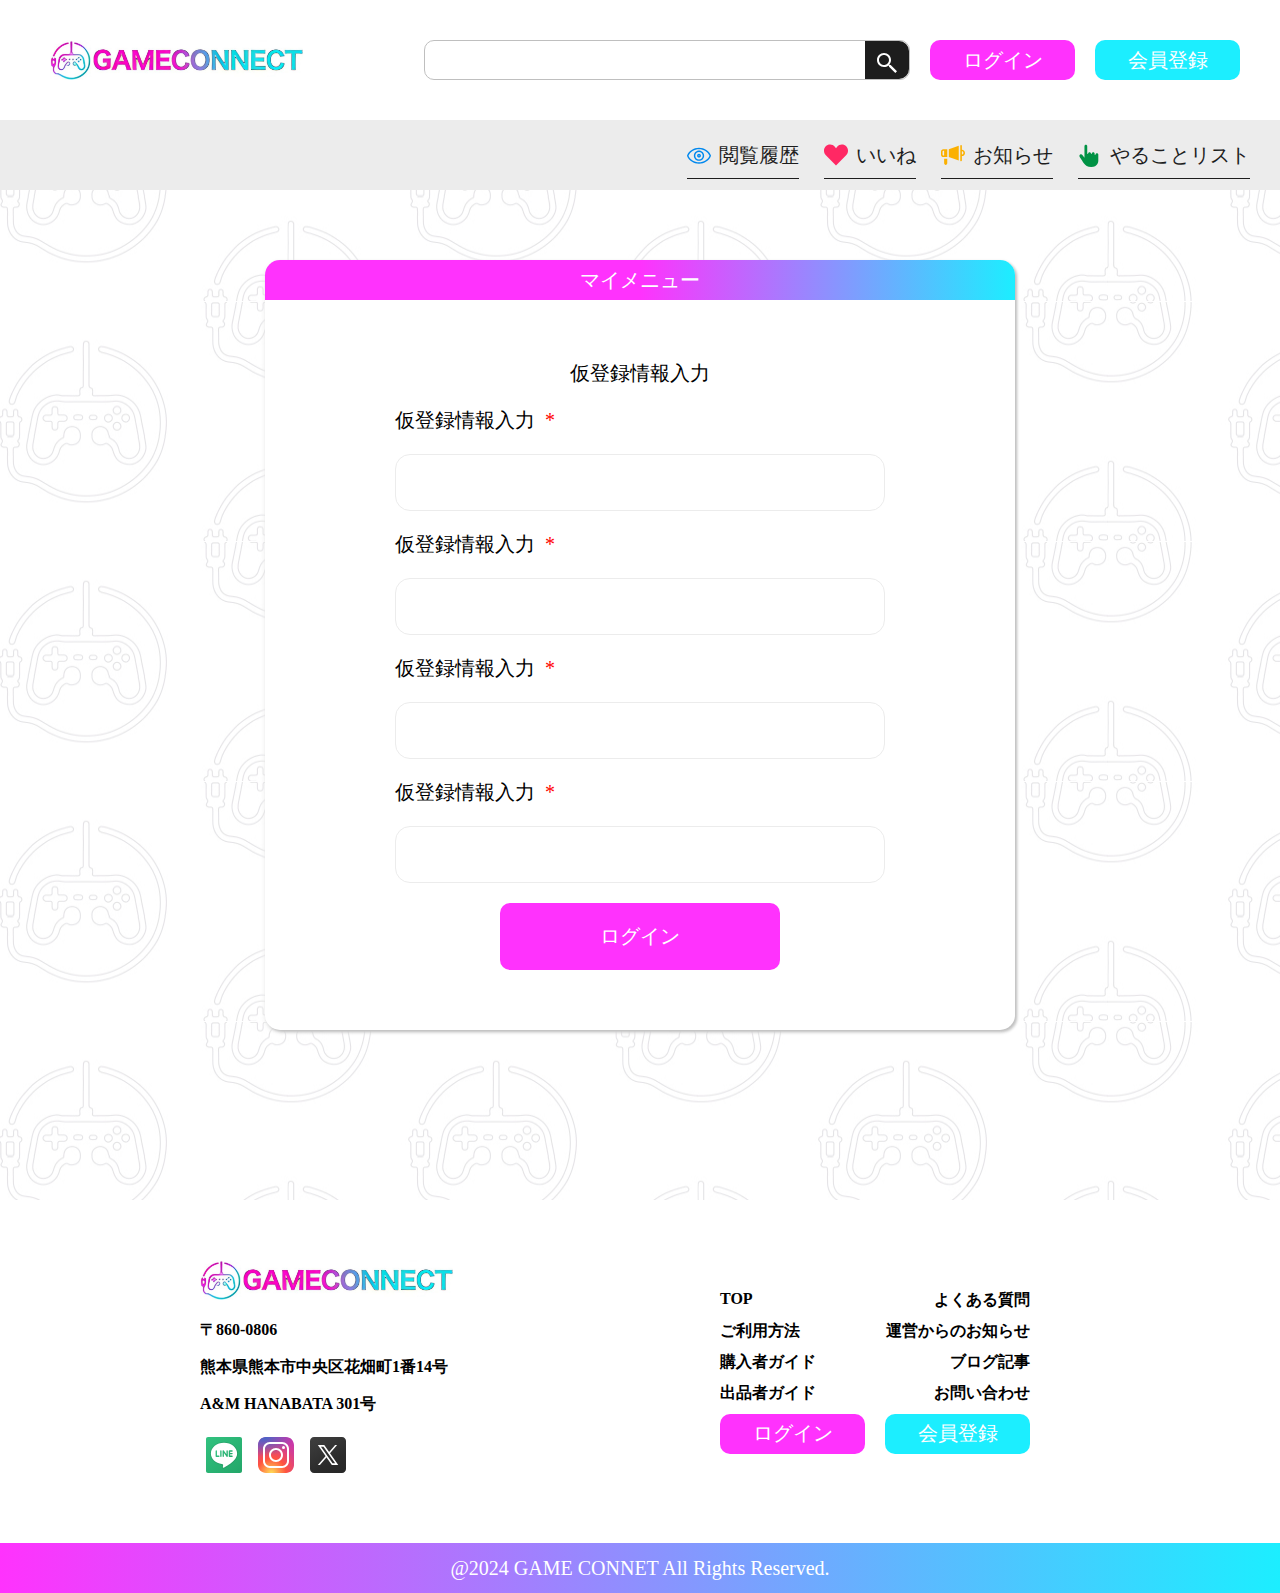
<file: login.html>
<!DOCTYPE html>
<html lang="en">
<head>
    <meta charset="UTF-8">
    <meta name="viewport" content="width=device-width, initial-scale=1.0">
    <title>Document</title>
    <link rel="stylesheet" href="./css/index.css">
</head>
<body>
    <header>
        <img src="./img/logo.jpg" alt="logo" height="40px" width="auto">
        <div class="right-nav">
            <div class="search-box border-gray">
                <input type="text" class="text-gray">
                <div class="search-btn bg-black text-white ">
                    <svg fill="white" version="1.1" id="Layer_1" xmlns="http://www.w3.org/2000/svg" xmlns:xlink="http://www.w3.org/1999/xlink" viewBox="0 0 24 24" xml:space="preserve" width="24" height="24">
                        <style type="text/css">
                            .st0{fill:none;}
                        </style>
                        <path d="M9,2C5.1,2,2,5.1,2,9s3.1,7,7,7c1.7,0,3.3-0.6,4.5-1.6l0.5,0.5v0.8l6.3,6.3l1.7-1.7L15.7,14h-0.9l-0.5-0.5c1-1.2,1.7-2.8,1.7-4.5C16,5.1,12.9,2,9,2z M9,4c2.8,0,5,2.2,5,5s-2.2,5-5,5s-5-2.2-5-5S6.2,4,9,4z"/>
                        <rect class="st0" width="24" height="24"/>
                    </svg>
                </div>
            </div>
            <div class="btn-group">
                <div class="btn bg-pink font-20">ログイン</div>
                <div class="btn bg-lightblue font-20">会員登録</div>
            </div>
        </div>
    </header>
    <main>
        <nav>
            <div class="nav-item">
                <svg width="24px" height="24px" viewBox="0 0 17 17" version="1.1" xmlns="http://www.w3.org/2000/svg" xmlns:xlink="http://www.w3.org/1999/xlink">
                    <path d="M16.965 8.817c-1.284-3.267-4.687-5.463-8.465-5.463s-7.181 2.196-8.465 5.463c-0.046 0.117-0.046 0.248 0 0.365 1.285 3.268 4.687 5.464 8.465 5.464s7.18-2.195 8.465-5.463c0.047-0.118 0.047-0.248 0-0.366zM8.5 13.646c-3.298 0-6.269-1.859-7.459-4.646 1.189-2.787 4.16-4.646 7.459-4.646s6.27 1.859 7.459 4.646c-1.19 2.786-4.161 4.646-7.459 4.646zM8.5 5.357c-2.009 0-3.643 1.634-3.643 3.643s1.634 3.643 3.644 3.643c2.008 0 3.643-1.634 3.643-3.643s-1.635-3.643-3.644-3.643zM8.5 11.643c-1.458 0-2.644-1.186-2.644-2.643s1.187-2.643 2.644-2.643c1.457 0 2.643 1.186 2.643 2.643s-1.185 2.643-2.643 2.643zM8.5 7.643c-0.748 0-1.357 0.609-1.357 1.357s0.609 1.357 1.357 1.357 1.357-0.609 1.357-1.357-0.609-1.357-1.357-1.357zM8.5 9.357c-0.197 0-0.357-0.16-0.357-0.357s0.16-0.357 0.357-0.357 0.357 0.16 0.357 0.357-0.16 0.357-0.357 0.357z" fill="#0088ee" />
                </svg>
                <span class="font-20 text-black">閲覧履歴</span>
            </div>
            <div class="nav-item">
                <svg width="24px" height="24px" viewBox="0 0 16 16" fill="none" xmlns="http://www.w3.org/2000/svg">
                    <path d="M1.24264 8.24264L8 15L14.7574 8.24264C15.553 7.44699 16 6.36786 16 5.24264V5.05234C16 2.8143 14.1857 1 11.9477 1C10.7166 1 9.55233 1.55959 8.78331 2.52086L8 3.5L7.21669 2.52086C6.44767 1.55959 5.28338 1 4.05234 1C1.8143 1 0 2.8143 0 5.05234V5.24264C0 6.36786 0.44699 7.44699 1.24264 8.24264Z" fill="#ff2864"/>
                </svg>
                <span class="font-20 text-black">いいね</span>
            </div>
            <div class="nav-item">
                <svg fill="#fbb000" height="24px" width="24px" version="1.1" id="Layer_1" xmlns="http://www.w3.org/2000/svg" xmlns:xlink="http://www.w3.org/1999/xlink" viewBox="0 0 512 512" xml:space="preserve">
                    <g>
                        <g>
                            <path d="M66.783,333.919v100.174c0,18.442,14.949,33.391,33.391,33.391s33.391-14.95,33.391-33.391V333.919H66.783z"/>
                        </g>
                    </g>
                    <g>
                        <g>
                            <path d="M50.087,133.571C22.468,133.571,0,156.039,0,183.658v66.783c0,27.619,22.468,50.087,50.087,50.087h83.478V133.571H50.087z
                                M66.783,267.136H50.087c-9.206,0-16.696-7.49-16.696-16.696v-66.783c0-9.206,7.49-16.696,16.696-16.696h16.696V267.136z"/>
                        </g>
                    </g>
                    <g>
                        <g>
                            <polygon points="166.957,133.571 166.957,300.516 378.435,375.058 378.435,59.025 		"/>
                        </g>
                    </g>
                    <g>
                        <g>
                            <path d="M445.217,144.701V61.216c0-11.428-11.256-19.533-22.195-15.766l-11.196,3.408v336.364l11.196,3.408
                                c10.794,3.762,22.195-4.23,22.195-15.766v-94.598c36.826,0,66.783-29.956,66.783-66.783S482.044,144.701,445.217,144.701z
                                M445.217,244.814v-66.671c18.237-0.329,33.391,14.93,33.391,33.34S463.445,244.821,445.217,244.814z"/>
                        </g>
                    </g>
                </svg>
                <span class="font-20 text-black">お知らせ</span>
            </div>
            <div class="nav-item">
                <svg xmlns="http://www.w3.org/2000/svg"  viewBox="0 0 26 26" width="24px" height="24px">
                    <path d="M 8.5 2 C 7.671875 2 7 2.671875 7 3.5 L 7 16 L 4.976563 13.230469 C 4.375 12.304688 3.203125 11.992188 2.34375 12.523438 C 1.492188 13.066406 1.277344 14.246094 1.871094 15.171875 C 1.871094 15.171875 5.136719 20.113281 6.53125 22.230469 C 7.921875 24.34375 10.175781 26 14.390625 26 C 21.375 26 22 20.609375 22 19 L 22 12.5 C 22 11.671875 21.328125 11 20.5 11 C 19.671875 11 19 11.671875 19 12.5 C 19 12.777344 18.777344 13 18.5 13 C 18.222656 13 18 12.777344 18 12.5 L 18 11.5 C 18 10.671875 17.328125 10 16.5 10 C 15.671875 10 15 10.671875 15 11.5 C 15 11.773438 14.773438 12 14.5 12 C 14.226563 12 14 11.773438 14 11.5 C 14 10.671875 13.328125 10 12.5 10 C 11.671875 10 11 10.671875 11 11.5 C 11 11.773438 10.773438 12 10.5 12 C 10.226563 12 10 11.773438 10 11.5 L 10 3.5 C 10 2.671875 9.328125 2 8.5 2 Z" fill="#009244"/>
                </svg>
                <span class="font-20 text-black">やることリスト</span>
            </div>
        </nav>
        <div class="login-container">
            <div class="content">
                <div class="article-box">
                    <div class="article-header">
                        <span class="font-20 text-white">マイメニュー</span>
                    </div>
                    <div class="article-content font-20">
                        <span style="text-align: center;">仮登録情報入力</span>
                        <div>仮登録情報入力&nbsp;&nbsp;<span style="color: red">*</span> </div>
                        <input type="text" class="font-20"/>
                        <div>仮登録情報入力&nbsp;&nbsp;<span style="color: red">*</span> </div>
                        <input type="text" class="font-20"/>
                        <div>仮登録情報入力&nbsp;&nbsp;<span style="color: red">*</span> </div>
                        <input type="text" class="font-20"/>
                        <div>仮登録情報入力&nbsp;&nbsp;<span style="color: red">*</span> </div>
                        <input type="text" class="font-20"/>
                        <div class="btn-box">
                            <div class="btn bg-pink font-20" >ログイン</div>
                        </div>
                    </div>
                </div>
            </div>            
        </div>
        <div class="about">
            <div>
                <img src="./img/logo.jpg" alt="logo" width="auto" height="40px">
                <p>〒860-0806</p>
                <p>熊本県熊本市中央区花畑町1番14号</p>
                <p>A&M HANABATA 301号</p>
                <div>
                    <svg xmlns="http://www.w3.org/2000/svg"  viewBox="0 0 48 48" width="48px" height="48px"><linearGradient id="s7bNhrkBpwUCoDDZerQ_xa" x1="4.522" x2="45.203" y1="2.362" y2="47.554" gradientUnits="userSpaceOnUse"><stop offset="0" stop-color="#33c481"/><stop offset="1" stop-color="#21a366"/></linearGradient><path fill="url(#s7bNhrkBpwUCoDDZerQ_xa)" d="M8,42h32c1.105,0,2-0.895,2-2V8c0-1.105-0.895-2-2-2H8C6.895,6,6,6.895,6,8v32	C6,41.105,6.895,42,8,42z"/><path d="M23.284,37.758c-0.454,0-0.851-0.175-1.118-0.493c-0.46-0.548-0.338-1.245-0.286-1.542l0.191-1.144	c0.036-0.277,0.036-0.451,0.028-0.549c-0.08-0.037-0.22-0.091-0.45-0.14c-6.792-0.895-11.751-5.723-11.751-11.473	c0-6.417,6.329-11.637,14.108-11.637c7.779,0,14.107,5.22,14.107,11.637c0,2.593-1.005,4.954-3.073,7.218	c-2.801,3.227-9.098,7.206-10.647,7.858C23.97,37.672,23.607,37.758,23.284,37.758z" opacity=".05"/><path d="M23.284,37.258c-0.389,0-0.615-0.171-0.735-0.315c-0.311-0.371-0.22-0.888-0.176-1.136l0.191-1.146	c0.075-0.578,0.024-0.824-0.013-0.918c-0.017-0.038-0.202-0.214-0.796-0.342c-6.564-0.866-11.357-5.489-11.357-10.984	c0-6.141,6.104-11.137,13.608-11.137c7.503,0,13.607,4.996,13.607,11.137c0,2.462-0.962,4.713-2.942,6.881	c-2.76,3.179-8.95,7.094-10.472,7.734C23.838,37.185,23.539,37.258,23.284,37.258z" opacity=".07"/><path fill="#fff" d="M37.113,22.417c0-5.865-5.88-10.637-13.107-10.637s-13.108,4.772-13.108,10.637	c0,5.258,4.663,9.662,10.962,10.495c0.427,0.092,1.008,0.282,1.155,0.646c0.132,0.331,0.086,0.85,0.042,1.185	c0,0-0.153,0.925-0.187,1.122c-0.057,0.331-0.263,1.296,1.135,0.707c1.399-0.589,7.548-4.445,10.298-7.611h-0.001	C36.203,26.879,37.113,24.764,37.113,22.417z"/><linearGradient id="s7bNhrkBpwUCoDDZerQ_xb" x1="18.372" x2="36.968" y1="13.013" y2="27.439" gradientUnits="userSpaceOnUse"><stop offset="0" stop-color="#33c481"/><stop offset="1" stop-color="#21a366"/></linearGradient><path fill="url(#s7bNhrkBpwUCoDDZerQ_xb)" d="M32.052,20.698c0.38,0,0.688-0.308,0.688-0.687s-0.309-0.687-0.688-0.687h-2.604 c-0.379,0-0.687,0.308-0.687,0.687c0,0.001,0,0.001,0,0.002v2.602c0,0,0,0,0,0.001v2.603c0,0.38,0.309,0.688,0.687,0.688h2.604 c0.379,0,0.688-0.309,0.688-0.688c0-0.379-0.309-0.687-0.688-0.687h-1.917v-1.23h1.917c0.38,0,0.688-0.308,0.688-0.687 c0-0.38-0.309-0.688-0.688-0.688v0.001h-1.917v-1.23H32.052z"/><linearGradient id="s7bNhrkBpwUCoDDZerQ_xc" x1="16.286" x2="34.882" y1="15.702" y2="30.128" gradientUnits="userSpaceOnUse"><stop offset="0" stop-color="#33c481"/><stop offset="1" stop-color="#21a366"/></linearGradient><path fill="url(#s7bNhrkBpwUCoDDZerQ_xc)" d="M26.463,20.01v3.223l-2.67-3.635c-0.129-0.172-0.335-0.275-0.549-0.275 c-0.074,0-0.147,0.011-0.218,0.035c-0.281,0.094-0.47,0.356-0.47,0.652v5.209c0,0.38,0.309,0.688,0.688,0.688 c0.38,0,0.688-0.309,0.688-0.688v-3.222l2.669,3.635c0.129,0.172,0.334,0.275,0.549,0.275c0.073,0,0.147-0.012,0.218-0.036 c0.282-0.093,0.47-0.355,0.47-0.652V20.01c0-0.379-0.308-0.687-0.687-0.687S26.463,19.631,26.463,20.01z"/><linearGradient id="s7bNhrkBpwUCoDDZerQ_xd" x1="12.933" x2="31.529" y1="20.025" y2="34.451" gradientUnits="userSpaceOnUse"><stop offset="0" stop-color="#33c481"/><stop offset="1" stop-color="#21a366"/></linearGradient><path fill="url(#s7bNhrkBpwUCoDDZerQ_xd)" d="M16.271,19.323c-0.379,0-0.687,0.308-0.687,0.687v5.209c0,0.38,0.308,0.688,0.687,0.688 h2.604c0.379,0,0.687-0.309,0.687-0.689c0-0.379-0.308-0.687-0.687-0.687h-1.917V20.01C16.958,19.631,16.65,19.323,16.271,19.323z"/><linearGradient id="s7bNhrkBpwUCoDDZerQ_xe" x1="14.665" x2="33.26" y1="17.793" y2="32.218" gradientUnits="userSpaceOnUse"><stop offset="0" stop-color="#33c481"/><stop offset="1" stop-color="#21a366"/></linearGradient><path fill="url(#s7bNhrkBpwUCoDDZerQ_xe)" d="M20.194,20.01v5.209c0,0.38,0.308,0.688,0.687,0.688c0.379,0,0.687-0.309,0.687-0.688V20.01 c0-0.379-0.308-0.687-0.687-0.687C20.502,19.323,20.194,19.631,20.194,20.01z"/></svg>
                    <svg xmlns="http://www.w3.org/2000/svg"  viewBox="0 0 48 48" width="48px" height="48px"><radialGradient id="yOrnnhliCrdS2gy~4tD8ma" cx="19.38" cy="42.035" r="44.899" gradientUnits="userSpaceOnUse"><stop offset="0" stop-color="#fd5"/><stop offset=".328" stop-color="#ff543f"/><stop offset=".348" stop-color="#fc5245"/><stop offset=".504" stop-color="#e64771"/><stop offset=".643" stop-color="#d53e91"/><stop offset=".761" stop-color="#cc39a4"/><stop offset=".841" stop-color="#c837ab"/></radialGradient><path fill="url(#yOrnnhliCrdS2gy~4tD8ma)" d="M34.017,41.99l-20,0.019c-4.4,0.004-8.003-3.592-8.008-7.992l-0.019-20	c-0.004-4.4,3.592-8.003,7.992-8.008l20-0.019c4.4-0.004,8.003,3.592,8.008,7.992l0.019,20	C42.014,38.383,38.417,41.986,34.017,41.99z"/><radialGradient id="yOrnnhliCrdS2gy~4tD8mb" cx="11.786" cy="5.54" r="29.813" gradientTransform="matrix(1 0 0 .6663 0 1.849)" gradientUnits="userSpaceOnUse"><stop offset="0" stop-color="#4168c9"/><stop offset=".999" stop-color="#4168c9" stop-opacity="0"/></radialGradient><path fill="url(#yOrnnhliCrdS2gy~4tD8mb)" d="M34.017,41.99l-20,0.019c-4.4,0.004-8.003-3.592-8.008-7.992l-0.019-20	c-0.004-4.4,3.592-8.003,7.992-8.008l20-0.019c4.4-0.004,8.003,3.592,8.008,7.992l0.019,20	C42.014,38.383,38.417,41.986,34.017,41.99z"/><path fill="#fff" d="M24,31c-3.859,0-7-3.14-7-7s3.141-7,7-7s7,3.14,7,7S27.859,31,24,31z M24,19c-2.757,0-5,2.243-5,5	s2.243,5,5,5s5-2.243,5-5S26.757,19,24,19z"/><circle cx="31.5" cy="16.5" r="1.5" fill="#fff"/><path fill="#fff" d="M30,37H18c-3.859,0-7-3.14-7-7V18c0-3.86,3.141-7,7-7h12c3.859,0,7,3.14,7,7v12	C37,33.86,33.859,37,30,37z M18,13c-2.757,0-5,2.243-5,5v12c0,2.757,2.243,5,5,5h12c2.757,0,5-2.243,5-5V18c0-2.757-2.243-5-5-5H18z"/></svg>
                    <svg xmlns="http://www.w3.org/2000/svg"  viewBox="0 0 48 48" width="48px" height="48px" baseProfile="basic"><linearGradient id="U8Yg0Q5gzpRbQDBSnSCfPa" x1="4.338" x2="38.984" y1="-10.056" y2="49.954" gradientUnits="userSpaceOnUse"><stop offset="0" stop-color="#4b4b4b"/><stop offset=".247" stop-color="#3e3e3e"/><stop offset=".686" stop-color="#2b2b2b"/><stop offset="1" stop-color="#252525"/></linearGradient><path fill="url(#U8Yg0Q5gzpRbQDBSnSCfPa)" d="M38,42H10c-2.209,0-4-1.791-4-4V10c0-2.209,1.791-4,4-4h28c2.209,0,4,1.791,4,4v28	C42,40.209,40.209,42,38,42z"/><path fill="#fff" d="M34.257,34h-6.437L13.829,14h6.437L34.257,34z M28.587,32.304h2.563L19.499,15.696h-2.563 L28.587,32.304z"/><polygon fill="#fff" points="15.866,34 23.069,25.656 22.127,24.407 13.823,34"/><polygon fill="#fff" points="24.45,21.721 25.355,23.01 33.136,14 31.136,14"/></svg>
                </div>
            </div>
            <div>
                <div class="flex-space">
                    <span>TOP</span>
                    <span>よくある質問</span>
                </div>
                <div class="flex-space">
                    <span>ご利用方法</span>
                    <span>運営からのお知らせ</span>
                </div>
                <div class="flex-space">
                    <span>購入者ガイド</span>
                    <span>ブログ記事</span>
                </div>
                <div class="flex-space">
                    <span>出品者ガイド</span>
                    <span>お問い合わせ</span>
                </div>
                <div class="btn-group">
                    <div class="btn bg-pink font-20">ログイン</div>
                    <div class="btn bg-lightblue font-20">会員登録</div>
                </div>
            </div>
        </div>
    </main>
    <footer class="font-20">
        @2024 GAME CONNET All Rights Reserved.
    </footer>
    <script src="./js/carousel.js"></script>
</body>
</html>
</file>
<file: css/index.css>
:root {
    --black: #1d1d1d;
    --light-blue: #1ceeff;
    --blue: #0088ee;
    --dark-blue: #0072bb;
    --pink: #ff32fd;
    --light-red: #ff2864;
    --red: #fe0000;
    --dark-red: #c20000;
    --light-brown: #fdb50b;
    --brown: #fbb000;
    --green: #009244;
    --light-gray: #ececec;
    --middle-gray: #e5e5e5;
    --gray: #bfbfbf;
    --dark-gray: #999999;
    --white: white;
}

body {
    font-weight: bold;
}

* {
    box-sizing: border-box;
}


/* Entire scrollbar */
::-webkit-scrollbar {
    width: 8px; /* Width of the scrollbar */
    height: 12px; /* Height of the scrollbar */
}

/* Track (background of the scrollbar) */
::-webkit-scrollbar-track {
    background: var(--gray); /* Color of the track */
    border-radius: 10px; /* Rounds the track */
}

/* Thumb (draggable part of the scrollbar) */
::-webkit-scrollbar-thumb {
    background: var(--pink); /* Color of the thumb */
    border-radius: 10px; /* Rounds the thumb */
}

/* Thumb on hover */
::-webkit-scrollbar-thumb:hover {
    background: #dd1bda; /* Color when hovered */
}

/* Corner between horizontal and vertical scrollbars */
::-webkit-scrollbar-corner {
    background: var(--gray); /* Color of the corner */
}

.bg-black {
    background-color: var(--black);
}
.bg-pink {
    background-color: var(--pink);
}

.bg-lightblue {
    background-color: var(--light-blue);
}

.bg-darkred {
    background-color: var(--dark-red);
}
.bg-gray {
    background-color: var(--gray);
}

.bg-brown {
    background-color: var(--brown);
}
.text-white {
    color: var(--white);
}

.text-gray {
    color: var(--gray);
}

.text-pink {
    color: var(--pink);
}
.text-black {
    color: var(--black);
}

.text-darkblue {
    color: var(--dark-blue);
}
.border-gray {
    border: 1px solid var(--gray);
}

.border-darkblue {
    border: 1px solid var(--dark-blue);
}

.border-pink {
    border: 1px solid var(--pink);
}


.font-20 {
    font-size: 20px;
    font-weight: 500;
}

.mt-70 {
    margin-top: 70px;
}

.btn {
    display: flex;
    align-items: center;
    justify-content: center;
    border-radius: 10px;
    color: var(--white);
    cursor: pointer;
    text-decoration: none;
    &:hover {
        opacity: .8;
    }
}
body {
    margin: 0;
    background-image: url(../img/aaaa.png);
    background-repeat: repeat; 
    background-size: 410px 240px; 
    background-position: center;
}

header {
    display: flex;
    align-items: center;
    justify-content: space-between;
    height: 120px;
    background-color: var(--white);
    padding: 0 40px 0 50px;

    .right-nav {
        display: flex;
        gap: 20px;

        .search-box {
            display: flex;
            border-radius: 10px;
            height: 40px;
            input {
                border: none;
                outline: none;
                background-color: transparent;
                width: 440px;
                padding: 0 20px;
                font-size: 20px;
            }
            .search-btn {
                padding: 10px;
                border-radius: 0 10px 10px 0;
            }
        }
    }
    
}

nav {
    display: flex;
    justify-content: right;
    align-items: center;
    height: 70px;
    width: 100%;
    background-color: var(--light-gray);
    padding-right: 30px;
    gap: 25px;
    .nav-item {
        display: flex;
        align-items: center;
        justify-content: center;
        gap: 8px;
        position: relative;

        &:hover {
            
            cursor: pointer;

            span {
                font-weight: bold;
            }
        }
        &::after {
            content: '';
            position: absolute;
            left: 0;
            bottom: -10px;
            width: 100%;
            height: 1px;
            background-color: var(--black);
        }
    }

    
}

.carousel {
    display: flex;
    gap: 20px;
    position: relative;
    flex-direction: column;
    justify-content: center;
    align-items: center;
    width: 100%;

    .carousel-items {
        display: flex;
        gap: 20px;
        align-items: center;
        
        .carousel-panel {
            transition-delay: 0.3s;
            transition: all 0.9s ease-in-out;
            opacity: 1;
            flex: 1;
            overflow: hidden !important;

            .carousel-main-slide {
                display: flex !important;
                gap: 30px;
                width: 100%;
                position: relative;
                transform: translateX(0%);
                transition: all 0.6s ease-in-out;
    
                .carousel-item {
                    display: flex;
                    width: 32.5%;
                    flex: 0 0 auto;
                    position: relative;
                    img {
                        width: 100%;
                    }
    
                    .detail-btn {
                        border: 1px solid var(--light-blue);
                        border-radius: 30px;
                        color: var(--light-blue);
                        padding: 6px 12px;
                        width: 120px;
                        &:hover {
                            background-color: var(--light-blue);
                            color: var(--white);
                        }
                    }

                    &:hover {
                        background-color: var(--light-gray);
                        cursor: pointer;
                    }
                }
            }

            .carousel-slide {
                display: flex !important;
                gap: 11px;
                width: 100%;
                position: relative;
                transform: translateX(0%);
                transition: all 0.6s ease-in-out;
                
                .carousel-item {
                    display: flex;
                    flex-direction: column;
                    width: 24.3%;
                    flex: 0 0 auto;
                    gap: 18px;
                    position: relative;
                    img {
                        width: 100%;
                    }
    
                    .detail-btn {
                        border: 1px solid var(--light-blue);
                        border-radius: 30px;
                        color: var(--light-blue);
                        padding: 6px 12px;
                        width: 120px;
                        &:hover {
                            background-color: var(--light-blue);
                            color: var(--white);
                        }
                    }

                    &:hover {
                        background-color: var(--light-gray);
                        cursor: pointer;
                    }
                }
    
                .carousel-item.first::after,
                .carousel-item.second::after,
                .carousel-item.third::after,
                .carousel-item.forth::after,
                .carousel-item.fifth::after {
                    content: '';
                    width: 100px;
                    height: 80px;
                    position: absolute;
                    background-repeat: no-repeat;
                    background-size: 100px 80px;
                    left: -5px;
                    top: -5px;
                }
    
                .carousel-item.first::after {
                    background-image: url(../img/level1.png);
                }
    
                .carousel-item.second::after {
                    background-image: url(../img/level2.png);
                }
    
                .carousel-item.third::after{
                    background-image: url(../img/level3.png);
                }
    
                .carousel-item.forth::after{
                    background-image: url(../img/level4.png);
                }
    
                .carousel-item.fifth::after {
                    background-image: url(../img/level5.png);
                }
    
                .carousel-card {
                    display: flex;
                    flex-direction: column;
                    width: 32.6%;
                    padding: 20px;
                    border-radius: 15px;
                    border: 1px solid var(--gray);
                    gap: 18px;

                    flex: 0 0 auto;
                    position: relative;

                    .card-time {
                        margin-top: 20px;
                        text-align: right;
                    }
                    
                    .header, .title {
                        font-weight: bold;
                    }
    
                    .user {
                        display: flex;
                        gap: 10px;
                        align-items: center;
                        .avatar {
                            border-radius: 10px;
                            width: 50px;
                            height: 50px;
                            background-color: var(--light-gray);
                        }
    
                        .user-info {
                            display: flex;
                            flex-direction: column;
                            gap: 5px;
    
                            .tooltip {
                                border-radius: 10px;
                                padding: 3px 10px;
                                display: flex;
                                align-items: center;
                                justify-content: center;
                                gap: 10px;
    
                                span {
                                    font-size: 14px;
                                }
                            }
                        }
                    }
    
                    .more {
                        text-align: right;
                        font-weight: bold;
    
                        &:hover {
                            color: var(--black);
                            cursor: pointer;
                        }
                    }

                    &:hover {
                        background-color: var(--light-gray);
                        cursor: pointer;
                    }
                }
            }
        }
        
        
        .carousel-prev:hover,
        .carousel-next:hover {
            cursor: pointer;
            opacity: .8;
        }
        .carousel-btns {
            display: flex;
            position: absolute;
            left: 0;
            width: 100%;
            gap: 35%;
            top: calc(50% - 40px);
            justify-content: center;
        }
    }
    

    .carousel-prev {
        display: flex;
        gap: 20px;
        .carousel-dot {
            width: 10px;
            height: 10px;
            border-radius: 3px;
            background-color: var(--gray);
        }

        .carousel-dot.active {
            background-color: var(--pink);
        }
    }
}

.article-box {
    width: 100%;
    border-radius: 15px;
    background-color: var(--white);
    box-shadow: 2px 2px 3px var(--gray), 0 2px 5px var(--light-gray);
}

.article-header {
    height: 40px;
    border-radius: 15px 15px 0 0;
    width: 100%;
    background-image: linear-gradient(to right, var(--pink) 50%, var(--light-blue));
    display: flex;
    align-items: center;
    justify-content: center;
    gap: 10px;
}

.login-container {
    display: flex;
    align-items: center;
    justify-content:center;
    width: 100%;

    .content {
        width: 750px;
        margin: 70px 0 170px 0;

        .article-content {
            padding: 60px 130px;
            display: flex;
            flex-direction: column;
            gap: 20px;

            input {
                border-radius: 15px;
                border: 1px solid var(--light-gray);
                padding: 16px 30px;
                outline: none;
                color: var(--gray)
            }

            .btn-box {
                display: flex;
                align-items: center;
                justify-content:center;

                .btn {
                    padding: 20px 100px;
                    width: 280px;
                }
            }
            
        }
    }


}
.container {
    padding: 50px 45px 150px 45px;
    display: flex;
    width: 100%;
    gap: 30px;
    aside {
        width: 280px;
        
        &>:first-child {
            width: 100%;
            height: 60px;
            display: flex;
            justify-content: space-between;
            align-items: center;
            padding: 14px 10px 18px 32px;

            div {
                display: flex;
                align-items: center;
                justify-content: center;
            }
        }

        .menu-box {
            margin-top: 20px;
            width: 100%;
            border-radius: 15px;
            background-color: var(--white);
            box-shadow: 2px 2px 3px var(--gray), 0 2px 5px var(--light-gray);
            .box-header {
                height: 32px;
                border-radius: 15px 15px 0 0;
                width: 100%;
                background-image: linear-gradient(to right, var(--pink) 50%, var(--light-blue));
                display: flex;
                align-items: center;
                justify-content: center;
                gap: 10px;
            }

            .menu-list {
                .menu-item {
                    display: flex;
                    justify-content: space-between;
                    align-items: center;
                    padding: 12px 18px;
                    border-bottom: 1px solid var(--gray);
                    &:last-child {
                        border-radius: 0 0 15px 15px;
                    }

                    &:hover {
                        background-color: var(--light-gray);
                        cursor: pointer;
                        font-weight: bold;
                    }
                }
            }
        }

        .panel {
            width: 100%;
            height: 200px;
            margin-top: 12px;
            display: flex;
            align-items: center;
            justify-content: center;
            font-weight: bold;
        }
    }

    section {
        width: calc(100% - 280px);
        display: flex;
        flex-direction: column;
        gap: 30px;
        align-items: center;
        .article-box {
            .article-content {
                display: flex;
                justify-content: center;
                align-items: center;
                padding: 30px 20px;
                gap: 20px;

                .article-section {
                    display: flex;
                    flex-direction: column;
                    gap: 10px;
                    width: 50%;
                    align-items: center;
                    .device-btn {
                        width: 100%;
                        height: 30px;
                        background-image: linear-gradient(to right, var(--pink) 50%, var(--light-blue));
                    }

                    .article-item {
                        display: flex;;
                        border-radius: 20px;
                        border: 1px solid var(--gray);
                        height: 120px;
                        padding: 20px 22px 16px 22px;
                        align-items: center;
                        gap: 20px;
                        width: 100%;
                        img {
                            width: 80px;
                            height: 80px;
                        }

                        .article {
                            display: flex;
                            align-items: flex-start;
                            flex-direction: column;
                            gap: 10px;
                            .detail-btn {
                                border: 1px solid var(--light-blue);
                                border-radius: 30px;
                                color: var(--light-blue);
                                padding: 6px 12px;
                                
                                &:hover {
                                    background-color: var(--light-blue);
                                    color: var(--white);
                                }
                            }
                        }

                        &:hover {
                            background-color: var(--light-gray);
                        }
                    }

                    .article-item.winner {
                        padding: 20px 22px 16px 70px;
                    }

                    .winner.first,
                    .winner.second,
                    .winner.third,
                    .winner.forth,
                    .winner.fifth {
                        background-repeat: no-repeat;
                        background-size: 120px auto;
                    }

                    .winner.first {
                        background-image: url(../img/level1.png);
                    }

                    .winner.second {
                        background-image: url(../img/level2.png);
                    }
                    .winner.third {
                        background-image: url(../img/level3.png);
                    }
                    .winner.forth {
                        background-image: url(../img/level4.png);
                    }
                    .winner.fifth {
                        background-image: url(../img/level5.png);
                    }

                    .article-more {
                        background-color: var(--middle-gray);
                        padding: 20px 10px 20px 20px;
                        display: flex;
                        align-items: center;
                        justify-content: center;
                        width: 240px;
                        position: relative;
                        color: var(--black);
                        img {
                            position: absolute;
                            right: 10px;

                        }
                    }
                }
            }

            .article-big-content {
                display: flex;
                align-items: center;
                flex-direction: column;
                overflow-y: auto;
                height: 600px;
                .article-item {
                    padding: 32px 10px 30px 48px;
                    display: flex;
                    gap: 36px;
                    width: 100%;
                    border-bottom: 1px solid var(--gray);
                    
                    &:nth-last-child(2) {
                        border: none;
                    }
                    img {
                        width: 140px;
                        height: 140px;
                    }

                    .article {
                        display: flex;
                        flex-direction: column;
                        gap: 20px;

                        .article-time {
                            display: flex;
                            gap: 10px;
                            align-items: center;
                            .tooltip {
                                background-color: red;
                                color: var(--white);
                                padding: 5px 10px;
                                border-radius: 5px;
                            }
                        }
                    }
                }

                .article-more {
                    background-color: var(--middle-gray);
                    padding: 20px 10px 20px 20px;
                    display: flex;
                    align-items: center;
                    justify-content: center;
                    width: 240px;
                    position: relative;
                    color: var(--black);
                    margin-bottom: 30px;
                    img {
                        position: absolute;
                        right: 10px;

                    }
                }
            }
        }

        .panel {
            background-color: var(--white);
            border: 2px solid var(--gray);
            width: 550px;
            height: 340px;
            display: flex;
            align-items: center;
            justify-content: center;
            margin: 80px 0;
        }

    }
}
.about {
    padding: 60px 250px 60px 200px;
    background-color: var(--white);
    display: flex;
    justify-content: space-between;
    align-items: center;

    &>:last-child {
        display: flex;
        flex-direction: column;
        gap: 10px;

        .flex-space {
            display: flex;
            justify-content: space-between;
        }
    }
}

.btn-group {
    display: flex;
    gap: 20px;
    
    &>:first-child,
    &>:last-child {
        width: 145px;
        height: 40px;
        font-size: 20px;
    }
}

footer {
    background-image: linear-gradient(to right, var(--pink), var(--light-blue));
    height: 50px;
    display: flex;
    align-items: center;
    justify-content: center;
    color: var(--white);
}
</file>
